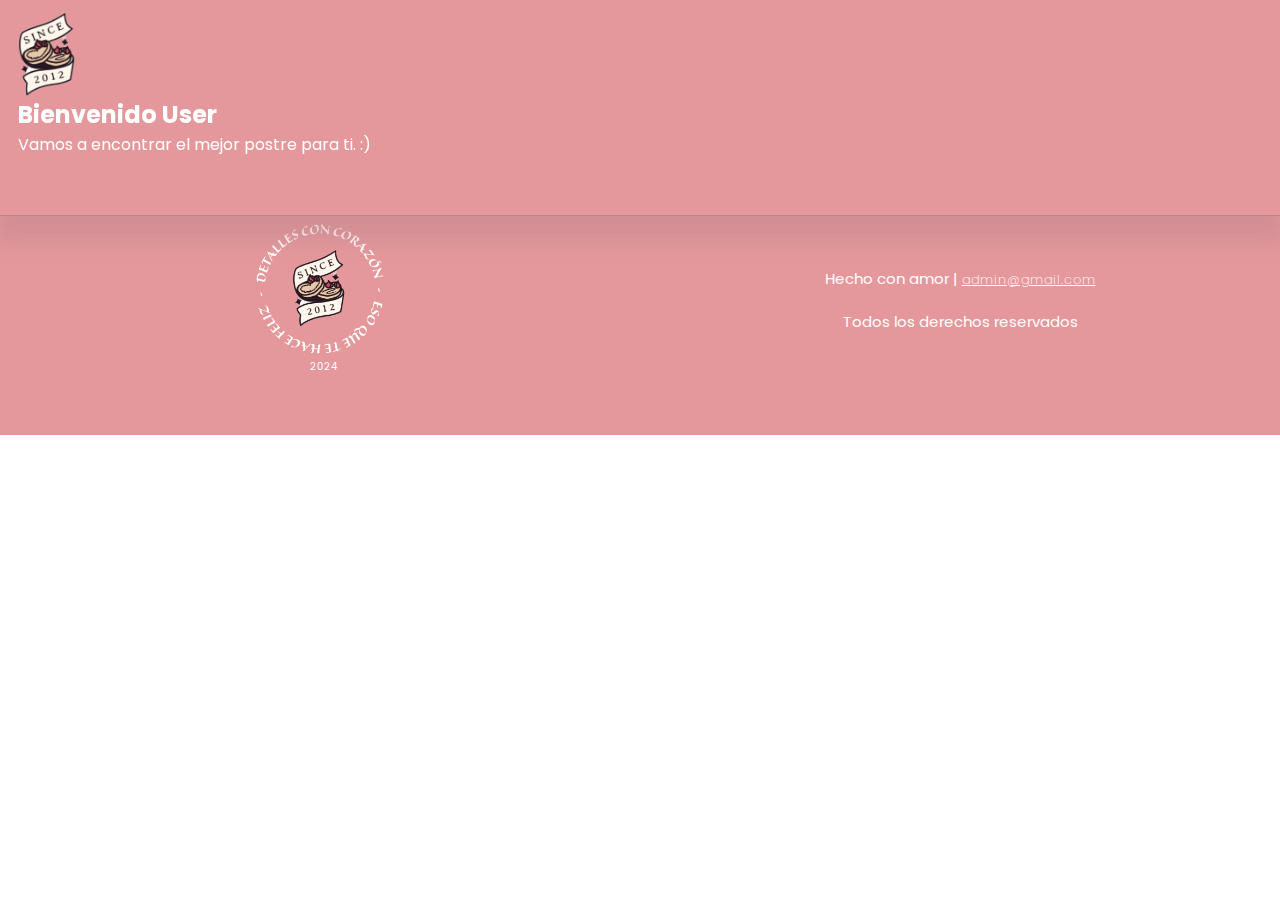
<file: home/index.html>
<!DOCTYPE html>
<html lang="en">
<head>
	<meta charset="UTF-8">
	<meta name="viewport" content="width=device-width, initial-scale=1.0">
	<link rel="shortcut icon" href="../assets/icons/home-white.png" type="image/x-icon">
	<link rel="preconnect" href="https://fonts.googleapis.com">
	<link rel="preconnect" href="https://fonts.gstatic.com" crossorigin>
	<link href="https://fonts.googleapis.com/css2?family=Kaushan+Script&family=Poppins:ital,wght@0,100;0,200;0,300;0,400;0,500;0,600;0,700;0,800;0,900;1,100;1,200;1,300;1,400;1,500;1,600;1,700;1,800;1,900&family=Quicksand:wght@300..700&display=swap" rel="stylesheet">
	<link rel="stylesheet" href="https://cdnjs.cloudflare.com/ajax/libs/font-awesome/6.5.2/css/all.min.css" integrity="sha512-SnH5WK+bZxgPHs44uWIX+LLJAJ9/2PkPKZ5QiAj6Ta86w+fsb2TkcmfRyVX3pBnMFcV7oQPJkl9QevSCWr3W6A==" crossorigin="anonymous" referrerpolicy="no-referrer" />
	<link rel="stylesheet" href="../globales.css">
	<link rel="stylesheet" href="./style.css">
	<title>Home | Detalles con Corazón</title>
	<title>Document</title>
</head>
<body>
	<label for="" id="top"></label>
	<header class="mobile-header tablet-header desktop-header">
		<nav>
			<section class="navbar-left">
				<div class="icons-container">
					<i class="fa-solid fa-user"></i>
					<!-- <i class="fa-solid fa-bag-shopping"></i> -->
					<label for="btn-menu">
						<i class="fa-solid fa-bars"></i>
					</label>
				</div>
				<figure class="brand">
					<a href="/home" class="redirect-home">
						<img src="../assets/logo2.png" alt="Logo" class="logoImage">
						<!-- <p class="logoName">Detalles con Corazón</p> -->
					</a>
				</figure>
				<ul class="listNavigation">
					<li class="listLinks"><a href="#" class="linkItem">item 1</a></li>
					<li class="listLinks"><a href="#" class="linkItem">item 2</a></li>
					<li class="listLinks"><a href="#" class="linkItem">item 3</a></li>
					<li class="listLinks"><a href="#" class="linkItem">item 4</a></li>
					<li class="listLinks"><a href="#" class="linkItem">item 5</a></li>
				</ul>
			</section>
			<section class="navbar-right">
				<ul class="listProfileInfo">
					<li class="profileEmail">
						<p class="email">jackiedoes@gmail.com</p>
						<i class="fa-solid fa-angle-down"></i>
					</li>
					<li class="profileShopping">
						<img src="/assets/white/bolsa-de-compra.png" alt="Carrito de compras">
						<span>0</span>
					</li>
				</ul>
			</section>
			<section class="welcomeUser">
				<h2 class="greeting">Bienvenido User</h2>
				<p class="welcomeMessage">Vamos a encontrar el mejor postre para ti. :)</p>
			</section>
		</nav>
	</header>

	<input type="checkbox" id="btn-menu">
  <aside class="mobile-menu">
		<nav class="menu__content">
			<label for="btn-menu"><i class="fa-solid fa-circle-xmark"></i></label>
			<section class="topSection">
				<ul class="listNavigation">
					<li><h3>PAGINAS</h3></li>
					<li><a href="./admin/">ADMIN</a></li>
					<li><a href="./login/">Iniciar sesion</a></li>
					<li><a href="./signup/">Crear cuenta</a></li>
					<li><a href="./catalogo/">Catalogo</a></li>
					<li><a href="./product/">Producto</a></li>
					<li><a href="./email/sent.html">Recuperar contraseña</a></li>
				</ul>
			</section>
			<section class="bottomSection">
				<ul class="userAccount">
					<li><a href="/" class="email">jackiedoes@gmail.com</a></li>
					<li><a href="/" class="signOut">Cerrar sesion</a></li>
				</ul>
			</section>
		</nav>
  </aside>




	<footer class="footer-container">
		<a href="#top" class="linkToTop">
			<i class="fa-solid fa-caret-up"></i>
			<br>Regresar al Inicio
		</a>
		<p class="creatorName">Ramsés Alejandro López Anceno</p>
		<section class="payment-methods">
			<i class="fa-brands fa-cc-visa"></i>
			<i class="fa-brands fa-cc-paypal"></i>
			<i class="fa-solid fa-gift"></i>
			<i class="fa-brands fa-cc-amex"></i>
			<i class="fa-brands fa-cc-mastercard"></i>
		</section>
		<section class="socialMedia">
			<i class="fa-brands fa-facebook"></i>
			<i class="fa-brands fa-telegram"></i>
			<i class="fa-brands fa-spotify"></i>
			<i class="fa-brands fa-github"></i>
		</section>
		<section class="bottom-info">
			<figure class="logoRound">
				<img src="../assets/logoWhite.png" alt="Logo Emblema">
				<div class="copyrightYear">
					<i class="fa-regular fa-copyright"></i>
					<p>2024</p>
				</div>
			</figure>
			<div class="specialThanks">
				<p class="admin">Hecho con amor | <a href="mailto:a22310355@ceti.mx">admin@gmail.com</a></p>
				<p class="copyrightDetail">Todos los derechos reservados</p>
			</div>
		</section>
	</footer>
</body>
</html>
</file>
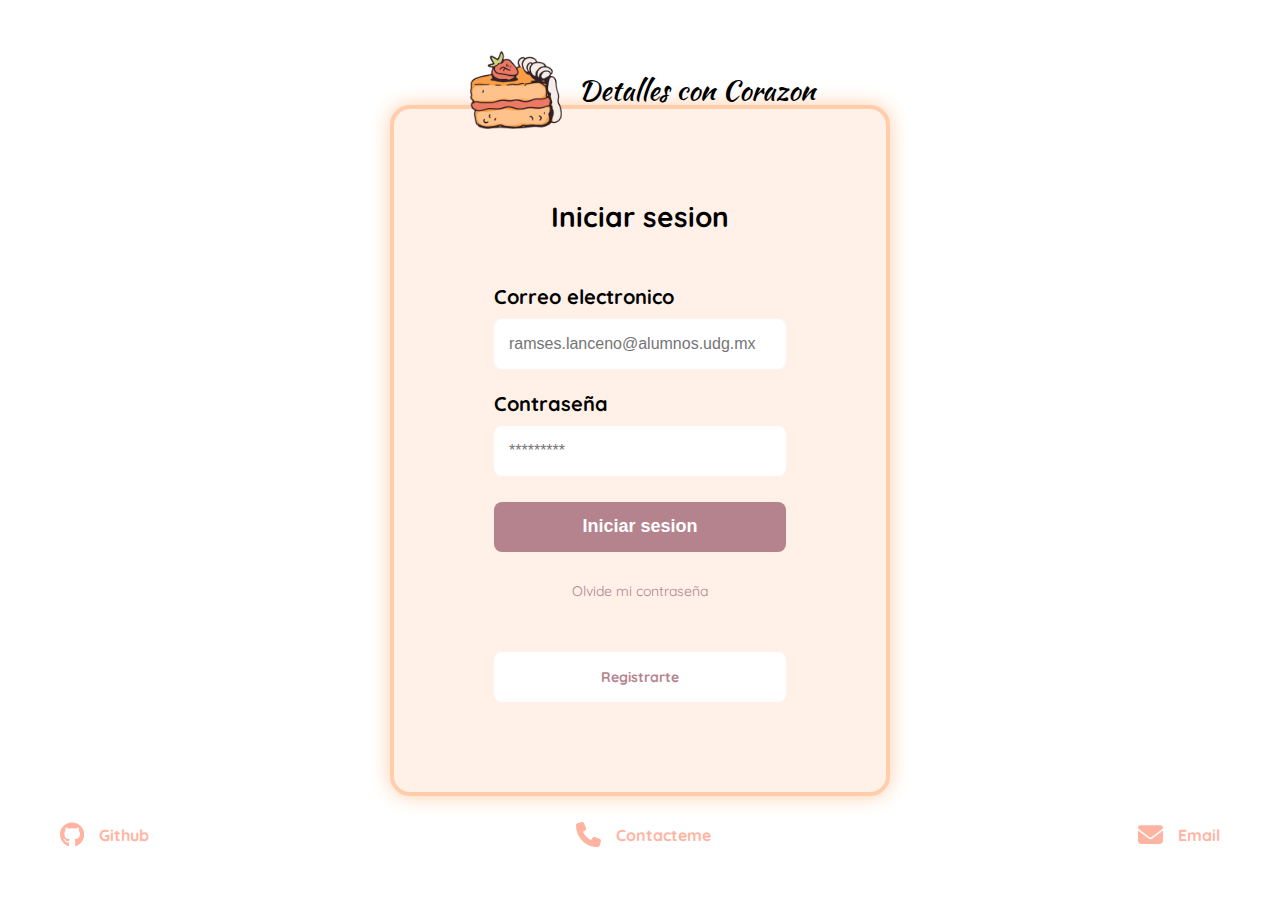
<file: login/index.html>
<!DOCTYPE html>
<html lang="es">
<head>
  <meta charset="UTF-8">
  <meta http-equiv="X-UA-Compatible" content="IE=edge">
  <meta name="viewport" content="width=device-width, initial-scale=1.0">
	<link rel="preconnect" href="https://fonts.googleapis.com">
	<link rel="preconnect" href="https://fonts.gstatic.com" crossorigin>
	<link href="https://fonts.googleapis.com/css2?family=Kaushan+Script&family=Poppins:ital,wght@0,100;0,200;0,300;0,400;0,500;0,600;0,700;0,800;0,900;1,100;1,200;1,300;1,400;1,500;1,600;1,700;1,800;1,900&display=swap" rel="stylesheet">
	<link href="https://fonts.googleapis.com/css2?family=Poppins:ital,wght@0,100;0,200;0,300;0,400;0,500;0,600;0,700;0,800;0,900;1,100;1,200;1,300;1,400;1,500;1,600;1,700;1,800;1,900&display=swap" rel="stylesheet">
  <link href="https://fonts.googleapis.com/css2?family=Quicksand:wght@300;500;700&display=swap" rel="stylesheet">
	<link rel="stylesheet" href="./style.css">
	<link rel="stylesheet" href="./styleL.css" media="(min-width: 768px)">
  <title>Inicia sesion | Detalles con Corazon</title>
</head>
<body>
	<section class="form-container">
		<div class="logo-container">
			<img src="../assets/logo.png" alt="logo" class="logo">
			<p class="logoName">Detalles con Corazon</p>
		</div>
		<form action="/" method="post" class="form">
			<h1 class="title">Iniciar sesion</h1>
			<label for="email" class="label">Correo electronico</label>
			<input type="email" id="email" name="email" placeholder="ramses.lanceno@alumnos.udg.mx" class="input input-email" autocomplete="email">

			<label for="password" class="label">Contraseña</label>
			<input type="password" id="password" name="password" placeholder="*********" class="input input-password">

			<input type="submit" value="Iniciar sesion" class="primary-button login-button">
			<a href="../email/sent.html">Olvide mi contraseña</a>
			<a href="../signup/" class="secondary-button signup-button">Registrarte</a>
		</form>
	</section>
	<footer class="footer-container">
		<nav class="contactInfo">
			<ul class="infoList">
				<li>
					<a href="https://github.com/ramsceoskull" class="profileLink">
						<svg xmlns="http://www.w3.org/2000/svg" viewBox="0 0 496 512"><!--!Font Awesome Free 6.5.1 by @fontawesome - https://fontawesome.com License - https://fontawesome.com/license/free Copyright 2024 Fonticons, Inc.--><path d="M165.9 397.4c0 2-2.3 3.6-5.2 3.6-3.3 .3-5.6-1.3-5.6-3.6 0-2 2.3-3.6 5.2-3.6 3-.3 5.6 1.3 5.6 3.6zm-31.1-4.5c-.7 2 1.3 4.3 4.3 4.9 2.6 1 5.6 0 6.2-2s-1.3-4.3-4.3-5.2c-2.6-.7-5.5 .3-6.2 2.3zm44.2-1.7c-2.9 .7-4.9 2.6-4.6 4.9 .3 2 2.9 3.3 5.9 2.6 2.9-.7 4.9-2.6 4.6-4.6-.3-1.9-3-3.2-5.9-2.9zM244.8 8C106.1 8 0 113.3 0 252c0 110.9 69.8 205.8 169.5 239.2 12.8 2.3 17.3-5.6 17.3-12.1 0-6.2-.3-40.4-.3-61.4 0 0-70 15-84.7-29.8 0 0-11.4-29.1-27.8-36.6 0 0-22.9-15.7 1.6-15.4 0 0 24.9 2 38.6 25.8 21.9 38.6 58.6 27.5 72.9 20.9 2.3-16 8.8-27.1 16-33.7-55.9-6.2-112.3-14.3-112.3-110.5 0-27.5 7.6-41.3 23.6-58.9-2.6-6.5-11.1-33.3 2.6-67.9 20.9-6.5 69 27 69 27 20-5.6 41.5-8.5 62.8-8.5s42.8 2.9 62.8 8.5c0 0 48.1-33.6 69-27 13.7 34.7 5.2 61.4 2.6 67.9 16 17.7 25.8 31.5 25.8 58.9 0 96.5-58.9 104.2-114.8 110.5 9.2 7.9 17 22.9 17 46.4 0 33.7-.3 75.4-.3 83.6 0 6.5 4.6 14.4 17.3 12.1C428.2 457.8 496 362.9 496 252 496 113.3 383.5 8 244.8 8zM97.2 352.9c-1.3 1-1 3.3 .7 5.2 1.6 1.6 3.9 2.3 5.2 1 1.3-1 1-3.3-.7-5.2-1.6-1.6-3.9-2.3-5.2-1zm-10.8-8.1c-.7 1.3 .3 2.9 2.3 3.9 1.6 1 3.6 .7 4.3-.7 .7-1.3-.3-2.9-2.3-3.9-2-.6-3.6-.3-4.3 .7zm32.4 35.6c-1.6 1.3-1 4.3 1.3 6.2 2.3 2.3 5.2 2.6 6.5 1 1.3-1.3 .7-4.3-1.3-6.2-2.2-2.3-5.2-2.6-6.5-1zm-11.4-14.7c-1.6 1-1.6 3.6 0 5.9 1.6 2.3 4.3 3.3 5.6 2.3 1.6-1.3 1.6-3.9 0-6.2-1.4-2.3-4-3.3-5.6-2z"/></svg>
						Github
					</a>
				</li>
				<li>
					<a href="tel:+523333943613" class="profileLink">
						<svg xmlns="http://www.w3.org/2000/svg" viewBox="0 0 512 512"><!--!Font Awesome Free 6.5.1 by @fontawesome - https://fontawesome.com License - https://fontawesome.com/license/free Copyright 2024 Fonticons, Inc.--><path d="M164.9 24.6c-7.7-18.6-28-28.5-47.4-23.2l-88 24C12.1 30.2 0 46 0 64C0 311.4 200.6 512 448 512c18 0 33.8-12.1 38.6-29.5l24-88c5.3-19.4-4.6-39.7-23.2-47.4l-96-40c-16.3-6.8-35.2-2.1-46.3 11.6L304.7 368C234.3 334.7 177.3 277.7 144 207.3L193.3 167c13.7-11.2 18.4-30 11.6-46.3l-40-96z"/></svg>
						Contacteme
					</a>
				</li>
				<li>
					<a href="mailto:ramsesrame21@gmail.com" class="profileLink">
						<svg xmlns="http://www.w3.org/2000/svg" viewBox="0 0 512 512"><!--!Font Awesome Free 6.5.1 by @fontawesome - https://fontawesome.com License - https://fontawesome.com/license/free Copyright 2024 Fonticons, Inc.--><path d="M48 64C21.5 64 0 85.5 0 112c0 15.1 7.1 29.3 19.2 38.4L236.8 313.6c11.4 8.5 27 8.5 38.4 0L492.8 150.4c12.1-9.1 19.2-23.3 19.2-38.4c0-26.5-21.5-48-48-48H48zM0 176V384c0 35.3 28.7 64 64 64H448c35.3 0 64-28.7 64-64V176L294.4 339.2c-22.8 17.1-54 17.1-76.8 0L0 176z"/></svg>
						Email
					</a>
				</li>
			</ul>
		</nav>
	</footer>
</body>
</html>
</file>
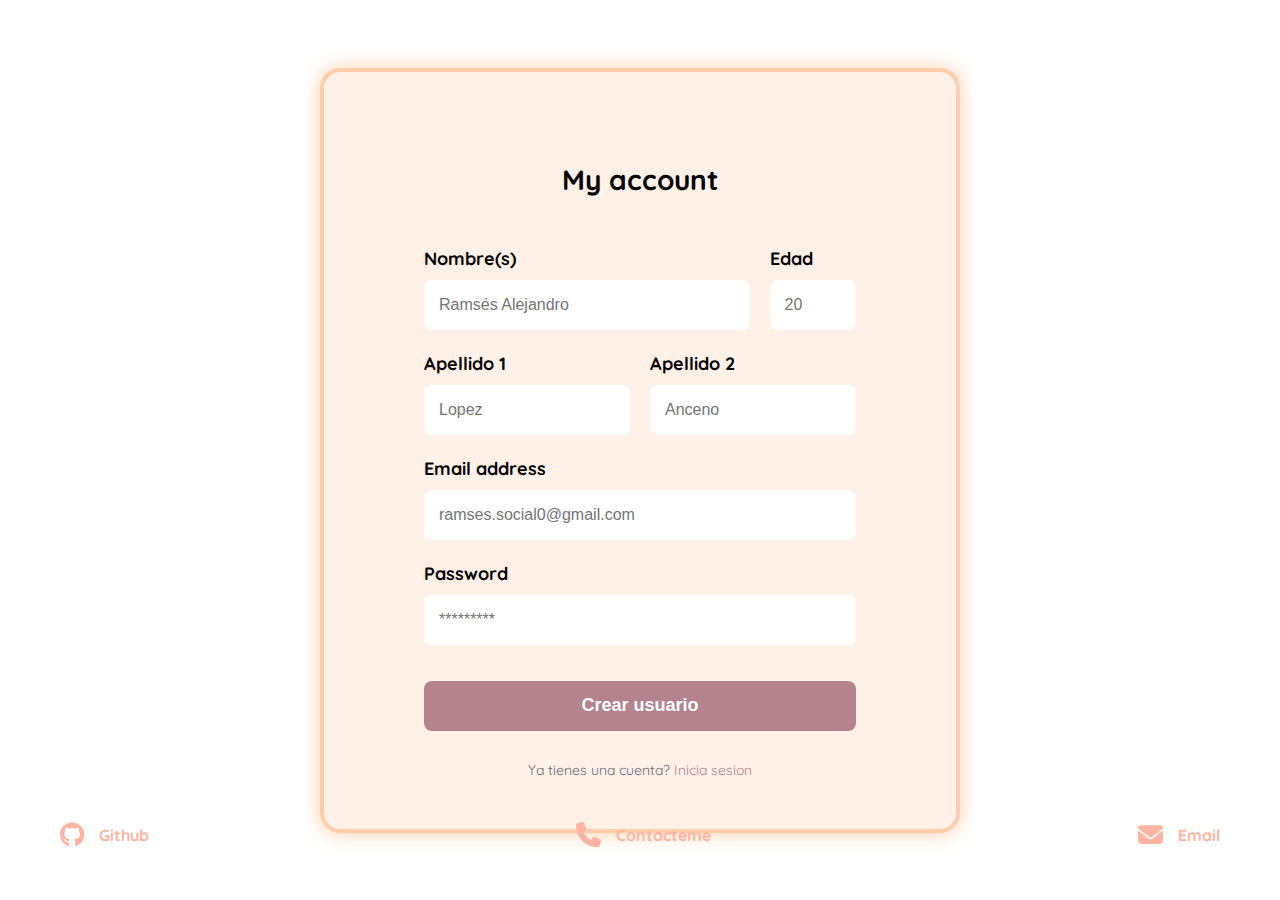
<file: signup/index.html>
<!DOCTYPE html>
<html lang="es">
<head>
  <meta charset="UTF-8">
  <meta http-equiv="X-UA-Compatible" content="IE=edge">
  <meta name="viewport" content="width=device-width, initial-scale=1.0">
	<link rel="preconnect" href="https://fonts.googleapis.com">
	<link rel="preconnect" href="https://fonts.gstatic.com" crossorigin>
	<link href="https://fonts.googleapis.com/css2?family=Kaushan+Script&family=Poppins:ital,wght@0,100;0,200;0,300;0,400;0,500;0,600;0,700;0,800;0,900;1,100;1,200;1,300;1,400;1,500;1,600;1,700;1,800;1,900&display=swap" rel="stylesheet">
	<link href="https://fonts.googleapis.com/css2?family=Poppins:ital,wght@0,100;0,200;0,300;0,400;0,500;0,600;0,700;0,800;0,900;1,100;1,200;1,300;1,400;1,500;1,600;1,700;1,800;1,900&display=swap" rel="stylesheet">
  <link href="https://fonts.googleapis.com/css2?family=Quicksand:wght@300;500;700&display=swap" rel="stylesheet">
	<link rel="shortcut icon" href="../assets/icons/registrarse.png" type="image/x-icon">
	<link rel="stylesheet" href="./style.css">
	<link rel="stylesheet" href="./styleL.css" media="(min-width: 1024px)">
  <title>Registrate | Detalles con Corazon</title>
</head>
<body>
	<section class="form-container">
		<div class="logo-container">
			<img src="../assets/logo.png" alt="logo" class="logo">
			<p class="logoName">Detalles con Corazon</p>
		</div>
		<form action="../admin/php/insertUser.php" method="post" class="form">
			<h1 class="title">My account</h1>
			<section class="split80">
				<div>
					<label for="name" class="label">Nombre(s)</label>
					<input type="text" id="name" name="nombre" placeholder="Ramsés Alejandro" class="input input-name" required>
				</div>

				<div>
					<label for="age" class="label">Edad</label>
					<input type="number" id="age" name="age" placeholder="20" class="input input-age" required>
				</div>
			</section>

			<section class="split-half">
				<div>
					<label for="apellidoP" class="label">Apellido 1</label>
					<input type="text" id="apellidoP" name="apellidoP" placeholder="Lopez" class="input input-lastname" required>
				</div>

				<div>
					<label for="apellidoM" class="label">Apellido 2</label>
					<input type="text" id="apellidoM" name="apellidoM" placeholder="Anceno" class="input input-lastname" required>
				</div>
			</section>

			<label for="email" class="label">Email address</label>
			<input type="email" id="email" name="email" placeholder="ramses.social0@gmail.com" class="input input-email" required>

			<label for="password" class="label">Password</label>
			<input type="password" id="password" name="password" placeholder="*********" class="input input-password" required>

			<input type="submit" value="Crear usuario" class="primary-button signup-button">
			<p class="member">
				<span>Ya tienes una cuenta?</span>
				<a href="../login/">Inicia sesion</a>
			</p>
		</form>
	</section>
	<footer class="footer-container">
		<nav class="contactInfo">
			<ul class="infoList">
				<li>
					<a href="https://github.com/ramsceoskull" class="profileLink">
						<svg xmlns="http://www.w3.org/2000/svg" viewBox="0 0 496 512"><!--!Font Awesome Free 6.5.1 by @fontawesome - https://fontawesome.com License - https://fontawesome.com/license/free Copyright 2024 Fonticons, Inc.--><path d="M165.9 397.4c0 2-2.3 3.6-5.2 3.6-3.3 .3-5.6-1.3-5.6-3.6 0-2 2.3-3.6 5.2-3.6 3-.3 5.6 1.3 5.6 3.6zm-31.1-4.5c-.7 2 1.3 4.3 4.3 4.9 2.6 1 5.6 0 6.2-2s-1.3-4.3-4.3-5.2c-2.6-.7-5.5 .3-6.2 2.3zm44.2-1.7c-2.9 .7-4.9 2.6-4.6 4.9 .3 2 2.9 3.3 5.9 2.6 2.9-.7 4.9-2.6 4.6-4.6-.3-1.9-3-3.2-5.9-2.9zM244.8 8C106.1 8 0 113.3 0 252c0 110.9 69.8 205.8 169.5 239.2 12.8 2.3 17.3-5.6 17.3-12.1 0-6.2-.3-40.4-.3-61.4 0 0-70 15-84.7-29.8 0 0-11.4-29.1-27.8-36.6 0 0-22.9-15.7 1.6-15.4 0 0 24.9 2 38.6 25.8 21.9 38.6 58.6 27.5 72.9 20.9 2.3-16 8.8-27.1 16-33.7-55.9-6.2-112.3-14.3-112.3-110.5 0-27.5 7.6-41.3 23.6-58.9-2.6-6.5-11.1-33.3 2.6-67.9 20.9-6.5 69 27 69 27 20-5.6 41.5-8.5 62.8-8.5s42.8 2.9 62.8 8.5c0 0 48.1-33.6 69-27 13.7 34.7 5.2 61.4 2.6 67.9 16 17.7 25.8 31.5 25.8 58.9 0 96.5-58.9 104.2-114.8 110.5 9.2 7.9 17 22.9 17 46.4 0 33.7-.3 75.4-.3 83.6 0 6.5 4.6 14.4 17.3 12.1C428.2 457.8 496 362.9 496 252 496 113.3 383.5 8 244.8 8zM97.2 352.9c-1.3 1-1 3.3 .7 5.2 1.6 1.6 3.9 2.3 5.2 1 1.3-1 1-3.3-.7-5.2-1.6-1.6-3.9-2.3-5.2-1zm-10.8-8.1c-.7 1.3 .3 2.9 2.3 3.9 1.6 1 3.6 .7 4.3-.7 .7-1.3-.3-2.9-2.3-3.9-2-.6-3.6-.3-4.3 .7zm32.4 35.6c-1.6 1.3-1 4.3 1.3 6.2 2.3 2.3 5.2 2.6 6.5 1 1.3-1.3 .7-4.3-1.3-6.2-2.2-2.3-5.2-2.6-6.5-1zm-11.4-14.7c-1.6 1-1.6 3.6 0 5.9 1.6 2.3 4.3 3.3 5.6 2.3 1.6-1.3 1.6-3.9 0-6.2-1.4-2.3-4-3.3-5.6-2z"/></svg>
						Github
					</a>
				</li>
				<li>
					<a href="tel:+523333943613" class="profileLink">
						<svg xmlns="http://www.w3.org/2000/svg" viewBox="0 0 512 512"><!--!Font Awesome Free 6.5.1 by @fontawesome - https://fontawesome.com License - https://fontawesome.com/license/free Copyright 2024 Fonticons, Inc.--><path d="M164.9 24.6c-7.7-18.6-28-28.5-47.4-23.2l-88 24C12.1 30.2 0 46 0 64C0 311.4 200.6 512 448 512c18 0 33.8-12.1 38.6-29.5l24-88c5.3-19.4-4.6-39.7-23.2-47.4l-96-40c-16.3-6.8-35.2-2.1-46.3 11.6L304.7 368C234.3 334.7 177.3 277.7 144 207.3L193.3 167c13.7-11.2 18.4-30 11.6-46.3l-40-96z"/></svg>
						Contacteme
					</a>
				</li>
				<li>
					<a href="mailto:ramsesrame21@gmail.com" class="profileLink">
						<svg xmlns="http://www.w3.org/2000/svg" viewBox="0 0 512 512"><!--!Font Awesome Free 6.5.1 by @fontawesome - https://fontawesome.com License - https://fontawesome.com/license/free Copyright 2024 Fonticons, Inc.--><path d="M48 64C21.5 64 0 85.5 0 112c0 15.1 7.1 29.3 19.2 38.4L236.8 313.6c11.4 8.5 27 8.5 38.4 0L492.8 150.4c12.1-9.1 19.2-23.3 19.2-38.4c0-26.5-21.5-48-48-48H48zM0 176V384c0 35.3 28.7 64 64 64H448c35.3 0 64-28.7 64-64V176L294.4 339.2c-22.8 17.1-54 17.1-76.8 0L0 176z"/></svg>
						Email
					</a>
				</li>
			</ul>
		</nav>
	</footer>
</body>
</html>
</file>
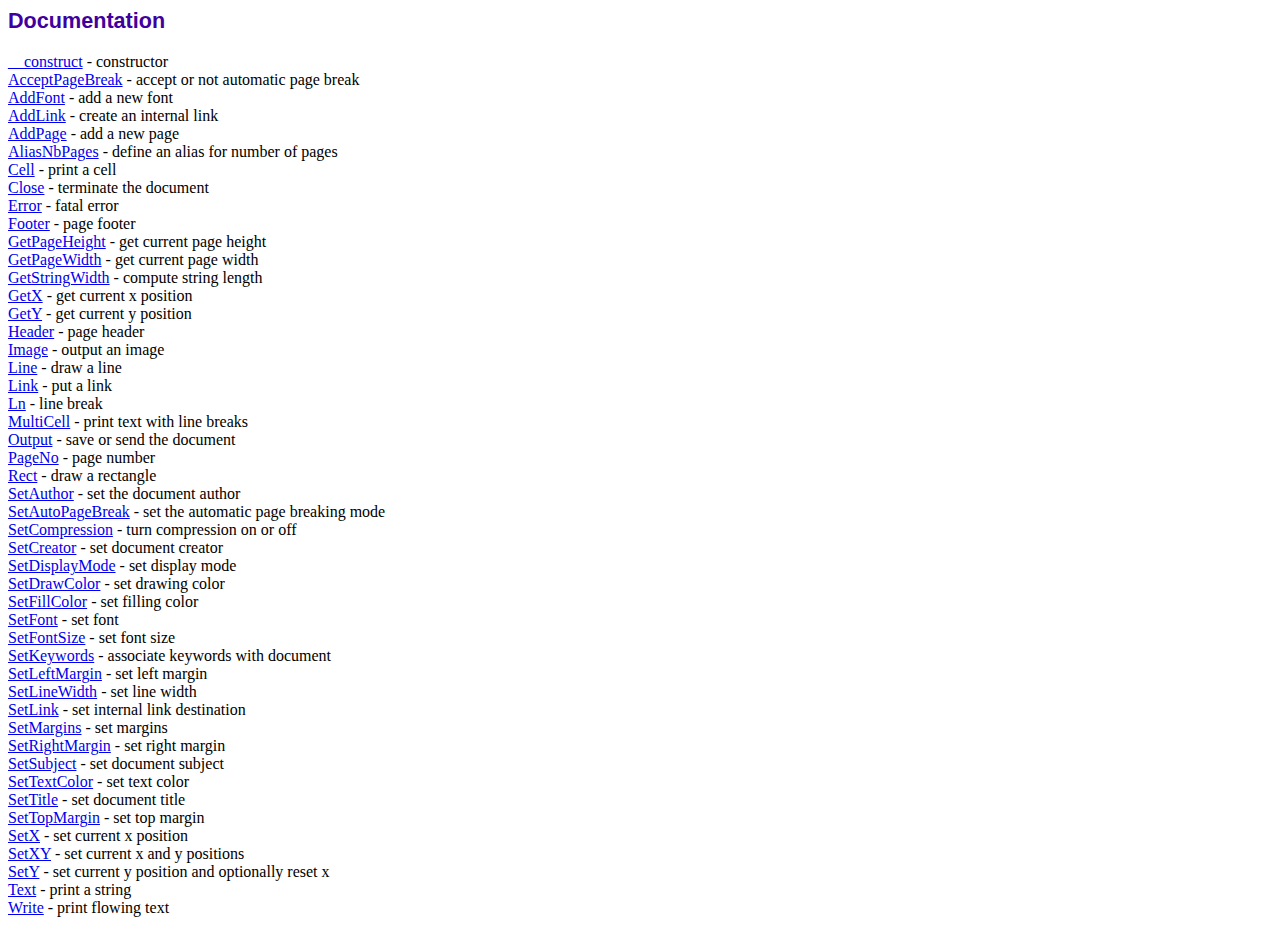
<file: admin/lib/fpdf/doc/index.htm>
<!DOCTYPE html PUBLIC "-//W3C//DTD HTML 4.01 Transitional//EN">
<html>
<head>
<meta http-equiv="Content-Type" content="text/html; charset=UTF-8">
<title>Documentation</title>
<link type="text/css" rel="stylesheet" href="../fpdf.css">
</head>
<body>
<h1>Documentation</h1>
<a href="__construct.htm">__construct</a> - constructor<br>
<a href="acceptpagebreak.htm">AcceptPageBreak</a> - accept or not automatic page break<br>
<a href="addfont.htm">AddFont</a> - add a new font<br>
<a href="addlink.htm">AddLink</a> - create an internal link<br>
<a href="addpage.htm">AddPage</a> - add a new page<br>
<a href="aliasnbpages.htm">AliasNbPages</a> - define an alias for number of pages<br>
<a href="cell.htm">Cell</a> - print a cell<br>
<a href="close.htm">Close</a> - terminate the document<br>
<a href="error.htm">Error</a> - fatal error<br>
<a href="footer.htm">Footer</a> - page footer<br>
<a href="getpageheight.htm">GetPageHeight</a> - get current page height<br>
<a href="getpagewidth.htm">GetPageWidth</a> - get current page width<br>
<a href="getstringwidth.htm">GetStringWidth</a> - compute string length<br>
<a href="getx.htm">GetX</a> - get current x position<br>
<a href="gety.htm">GetY</a> - get current y position<br>
<a href="header.htm">Header</a> - page header<br>
<a href="image.htm">Image</a> - output an image<br>
<a href="line.htm">Line</a> - draw a line<br>
<a href="link.htm">Link</a> - put a link<br>
<a href="ln.htm">Ln</a> - line break<br>
<a href="multicell.htm">MultiCell</a> - print text with line breaks<br>
<a href="output.htm">Output</a> - save or send the document<br>
<a href="pageno.htm">PageNo</a> - page number<br>
<a href="rect.htm">Rect</a> - draw a rectangle<br>
<a href="setauthor.htm">SetAuthor</a> - set the document author<br>
<a href="setautopagebreak.htm">SetAutoPageBreak</a> - set the automatic page breaking mode<br>
<a href="setcompression.htm">SetCompression</a> - turn compression on or off<br>
<a href="setcreator.htm">SetCreator</a> - set document creator<br>
<a href="setdisplaymode.htm">SetDisplayMode</a> - set display mode<br>
<a href="setdrawcolor.htm">SetDrawColor</a> - set drawing color<br>
<a href="setfillcolor.htm">SetFillColor</a> - set filling color<br>
<a href="setfont.htm">SetFont</a> - set font<br>
<a href="setfontsize.htm">SetFontSize</a> - set font size<br>
<a href="setkeywords.htm">SetKeywords</a> - associate keywords with document<br>
<a href="setleftmargin.htm">SetLeftMargin</a> - set left margin<br>
<a href="setlinewidth.htm">SetLineWidth</a> - set line width<br>
<a href="setlink.htm">SetLink</a> - set internal link destination<br>
<a href="setmargins.htm">SetMargins</a> - set margins<br>
<a href="setrightmargin.htm">SetRightMargin</a> - set right margin<br>
<a href="setsubject.htm">SetSubject</a> - set document subject<br>
<a href="settextcolor.htm">SetTextColor</a> - set text color<br>
<a href="settitle.htm">SetTitle</a> - set document title<br>
<a href="settopmargin.htm">SetTopMargin</a> - set top margin<br>
<a href="setx.htm">SetX</a> - set current x position<br>
<a href="setxy.htm">SetXY</a> - set current x and y positions<br>
<a href="sety.htm">SetY</a> - set current y position and optionally reset x<br>
<a href="text.htm">Text</a> - print a string<br>
<a href="write.htm">Write</a> - print flowing text<br>
</body>
</html>
</file>
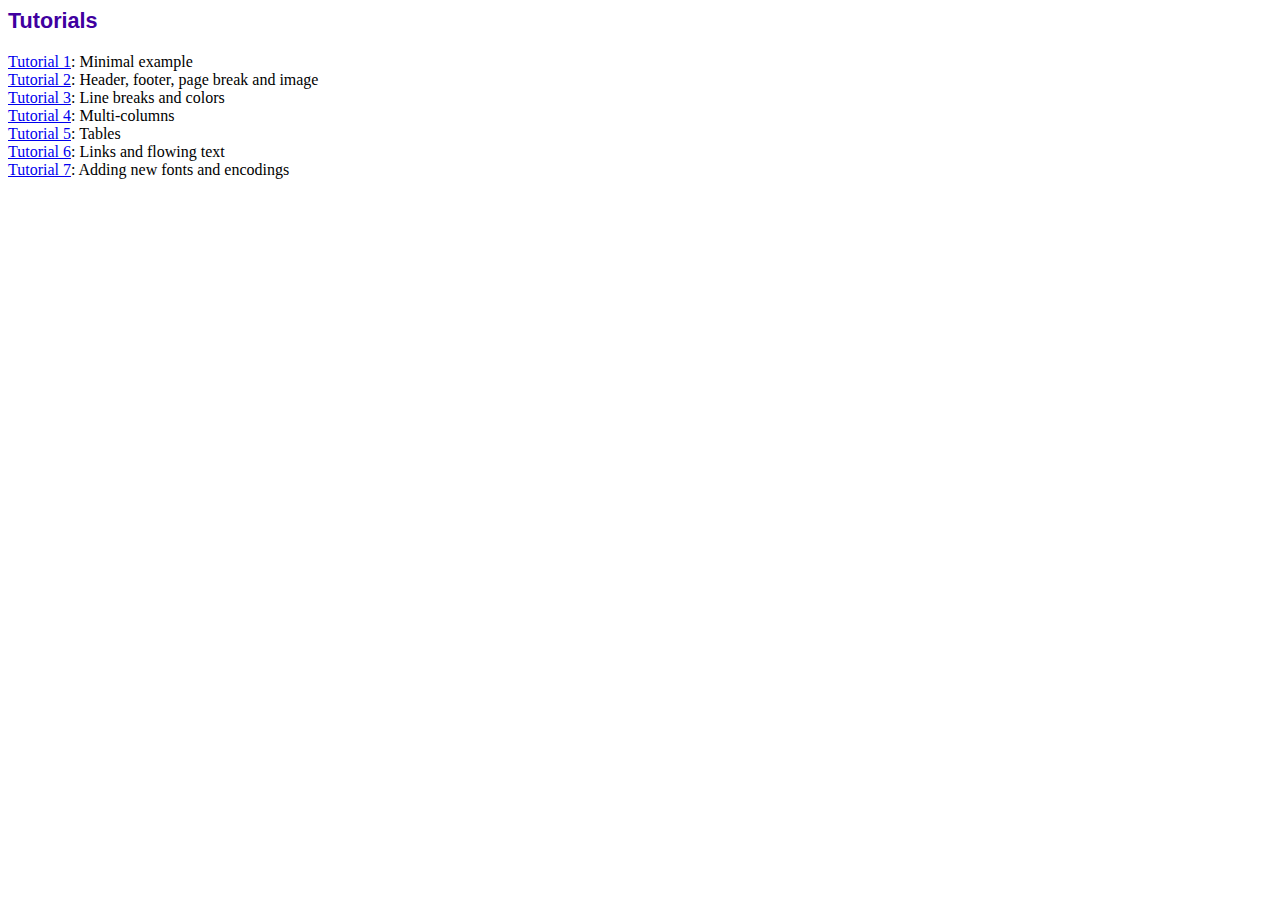
<file: admin/lib/fpdf/tutorial/index.htm>
<!DOCTYPE html PUBLIC "-//W3C//DTD HTML 4.01 Transitional//EN">
<html>
<head>
<meta http-equiv="Content-Type" content="text/html; charset=UTF-8">
<title>Tutorials</title>
<link type="text/css" rel="stylesheet" href="../fpdf.css">
</head>
<body>
<h1>Tutorials</h1>
<ul style="list-style-type:none; margin-left:0; padding-left:0">
<li><a href="tuto1.htm">Tutorial 1</a>: Minimal example</li>
<li><a href="tuto2.htm">Tutorial 2</a>: Header, footer, page break and image</li>
<li><a href="tuto3.htm">Tutorial 3</a>: Line breaks and colors</li>
<li><a href="tuto4.htm">Tutorial 4</a>: Multi-columns</li>
<li><a href="tuto5.htm">Tutorial 5</a>: Tables</li>
<li><a href="tuto6.htm">Tutorial 6</a>: Links and flowing text</li>
<li><a href="tuto7.htm">Tutorial 7</a>: Adding new fonts and encodings</li>
</ul>
</body>
</html>
</file>
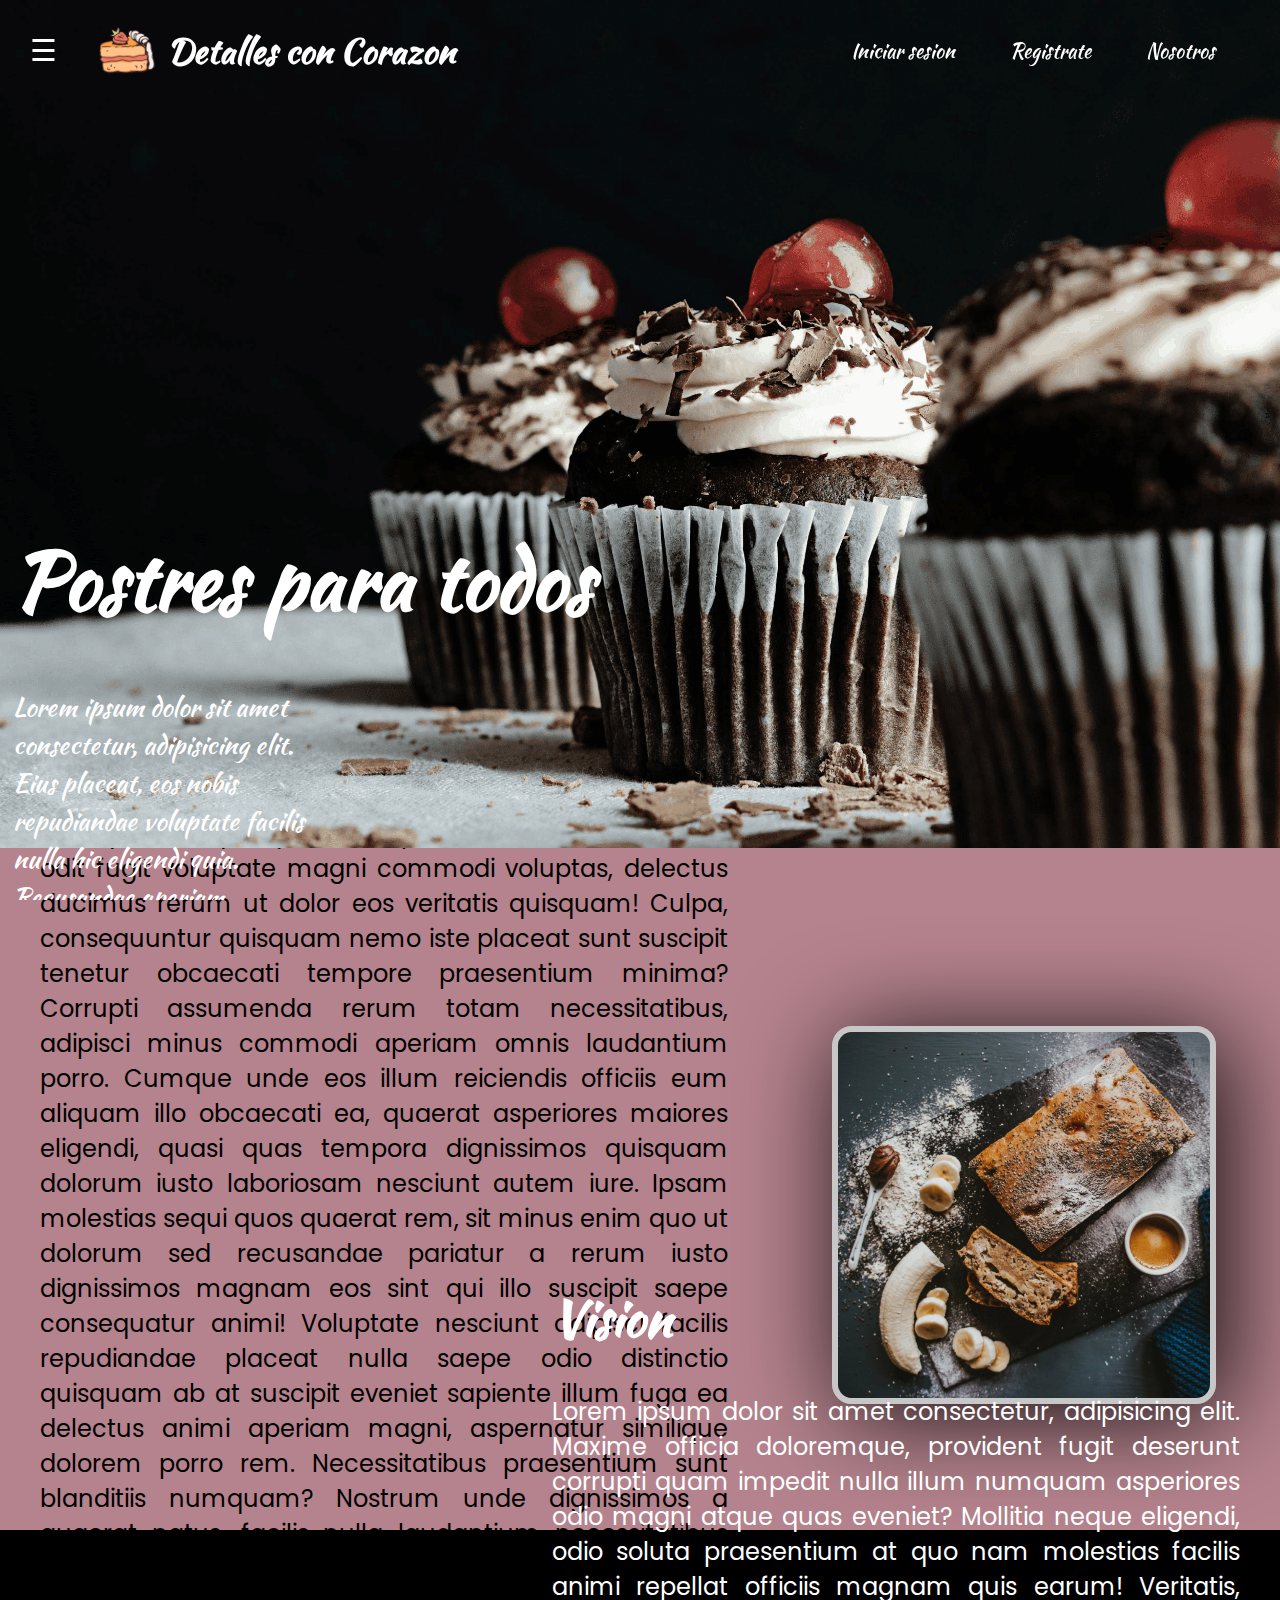
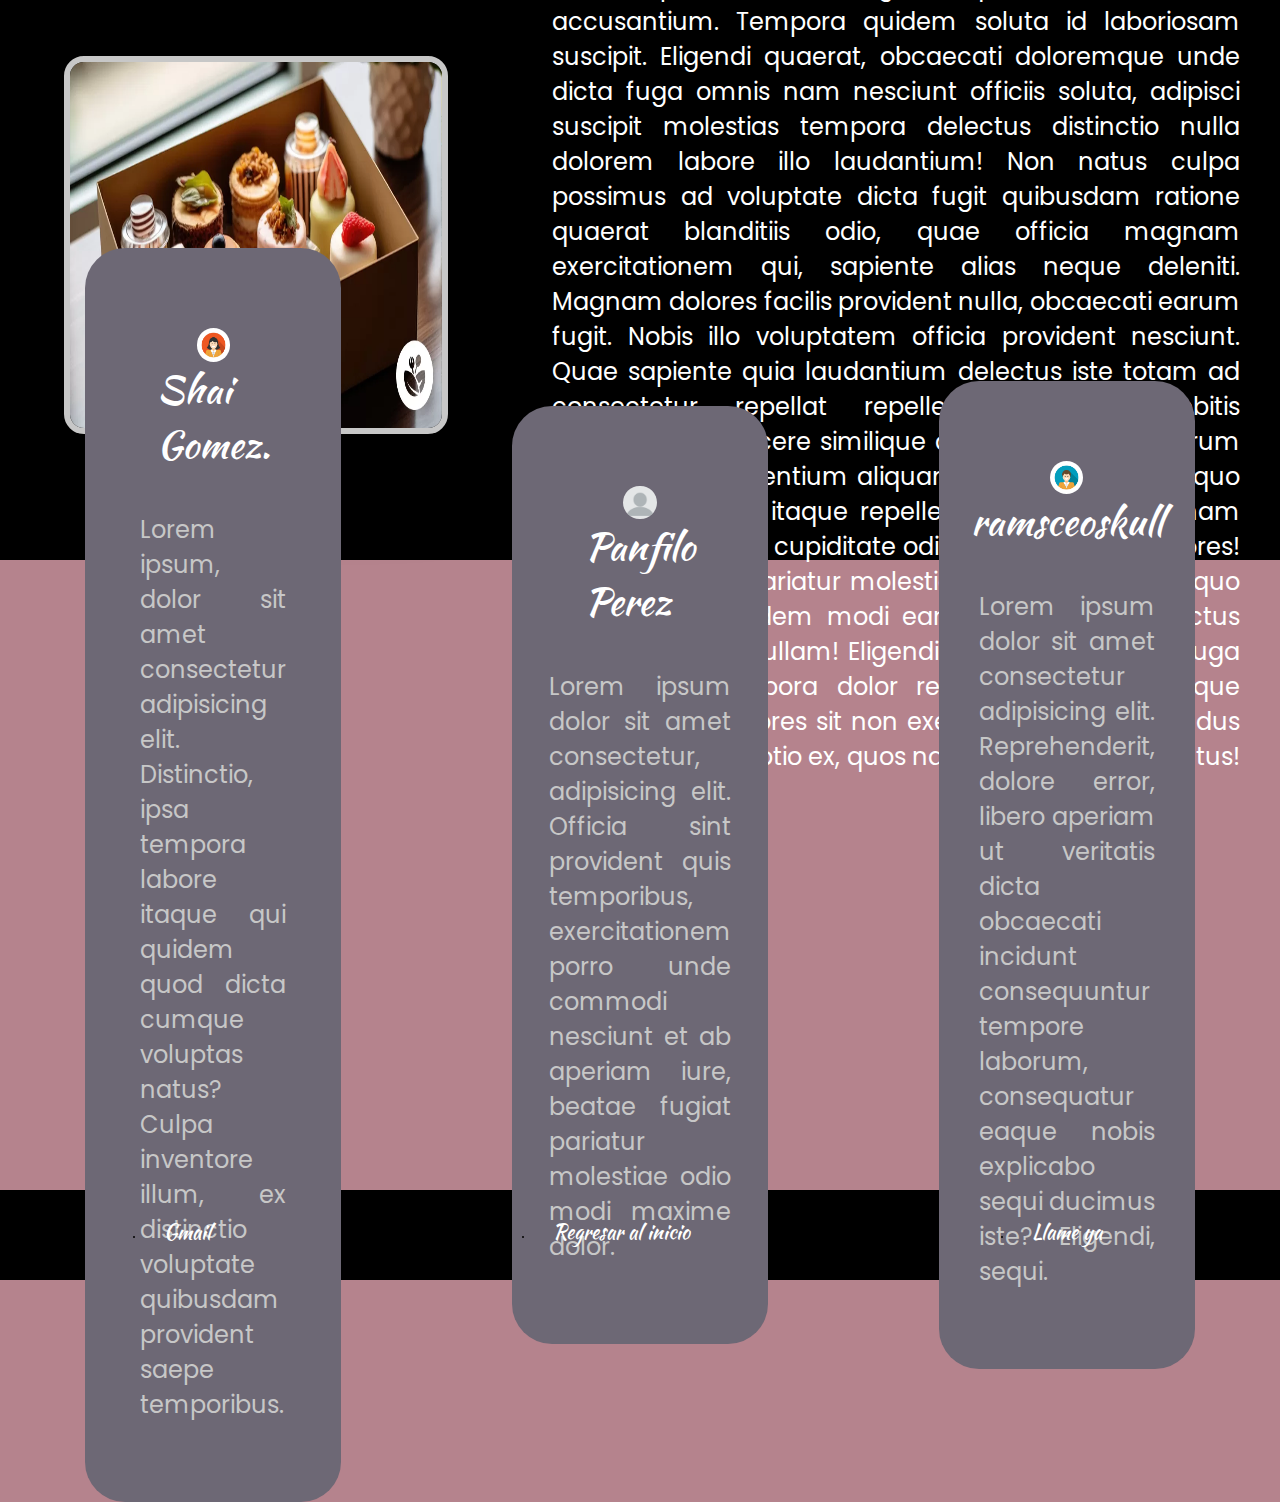
<file: test.html>
<!DOCTYPE html>
<html lang="es">
<head>
	<meta charset="UTF-8">
	<meta name="viewport" content="width=device-width, initial-scale=1.0">
	<link rel="preconnect" href="https://fonts.googleapis.com">
	<link rel="preconnect" href="https://fonts.gstatic.com" crossorigin>
	<link href="https://fonts.googleapis.com/css2?family=Kaushan+Script&family=Poppins:ital,wght@0,100;0,200;0,300;0,400;0,500;0,600;0,700;0,800;0,900;1,100;1,200;1,300;1,400;1,500;1,600;1,700;1,800;1,900&display=swap" rel="stylesheet">
	<link href="https://fonts.googleapis.com/css2?family=Poppins:ital,wght@0,100;0,200;0,300;0,400;0,500;0,600;0,700;0,800;0,900;1,100;1,200;1,300;1,400;1,500;1,600;1,700;1,800;1,900&display=swap" rel="stylesheet">
	<link rel="icon" href="./icons/home-white.png">
	<link rel="stylesheet" href="./test.css">
	<title>Home | Detalles con corazon</title>
</head>
<body>
	<header id="header">
		<section class="btn-menu">
			<label for="btn-menu">☰</label>
			<a href="./">
				<img src="./icons/logo.png" alt="Logo">
				<h1>Detalles con Corazon</h1>
			</a>
		</section>
		<nav class="container__nav">
			<ul class="nav--menu">
				<li><a href="#">Iniciar sesion</a></li>
				<li><a href="#">Registrate</a></li>
				<li><a href="#nosotros">Nosotros</a></li>
			</ul>
		</nav>
	</header>

  <input type="checkbox" id="btn-menu">
  <aside class="menu-lateral">
    <section class="menu__content">
      <label for="btn-menu">✖️</label>
      <nav>
        <ul>
          <li><a href="./">Inicio</a></li>
          <li><a href="./login/">Iniciar sesion</a></li>
          <li><a href="./signup/">Registrate</a></li>
        </ul>
      </nav>
    </section>
  </aside>

	<section id="baner">
		<img src="./images/reposteria.png" alt="">
		<div class="contenedor">
			<h2>Postres para todos</h2>
			<p>Lorem ipsum dolor sit amet consectetur, adipisicing elit. Eius placeat, eos nobis repudiandae voluptate facilis nulla hic eligendi quia. Recusandae aperiam praesentium tempore expedita alias ab nemo! Dolores delectus molestiae dolore, cum quisquam magni, autem nemo ex maiores ipsam sit est fuga explicabo consequuntur tempore. Alias cumque iusto dolores doloribus.</p>
		</div>
	</section>

	<section class="blanco contenedor">
		<section class="mision info">
			<h2 class="pt-2" >Mision</h2>
			<p class="pt-5" >Lorem ipsum dolor sit amet, consectetur adipisicing elit. Expedita impedit reprehenderit non deserunt, eius similique a itaque quaerat aspernatur minima, nesciunt odit fugit voluptate magni commodi voluptas, delectus ducimus rerum ut dolor eos veritatis quisquam! Culpa, consequuntur quisquam nemo iste placeat sunt suscipit tenetur obcaecati tempore praesentium minima? Corrupti assumenda rerum totam necessitatibus, adipisci minus commodi aperiam omnis laudantium porro. Cumque unde eos illum reiciendis officiis eum aliquam illo obcaecati ea, quaerat asperiores maiores eligendi, quasi quas tempora dignissimos quisquam dolorum iusto laboriosam nesciunt autem iure. Ipsam molestias sequi quos quaerat rem, sit minus enim quo ut dolorum sed recusandae pariatur a rerum iusto dignissimos magnam eos sint qui illo suscipit saepe consequatur animi! Voluptate nesciunt adipisci facilis repudiandae placeat nulla saepe odio distinctio quisquam ab at suscipit eveniet sapiente illum fuga ea delectus animi aperiam magni, aspernatur similique dolorem porro rem. Necessitatibus praesentium sunt blanditiis numquam? Nostrum unde dignissimos a quaerat natus, facilis nulla laudantium necessitatibus dolorem ipsa inventore, rem nam accusantium perspiciatis esse sapiente eum illo, sed veniam harum qui. Voluptatem dolores dolorum voluptatum dicta ipsum. Deserunt beatae quaerat id earum quae pariatur, assumenda qui eius sapiente! Saepe fuga placeat illo est autem deserunt perferendis esse numquam accusamus!</p>
		</section>
		<div class="frame-slider">
			<ul>
				<li><img src="images/ingredientes-de-reposteria-limpia_80927864_1200x1200.jpg" alt=""></li>
				<li><img src="images/ingredientes-para-cocinar.jpg" alt=""></li>
				<li><img src="images/Profesional-Asociado-en-Panaderia.jpg" alt=""></li>
			</ul>
		</div>
	</section>

	<section class="negro contenedor vision">
		<div class="frame-slider">
			<ul>
				<li><img src="images/cupcakes.png" alt=""></li>
				<li><img src="images/pasteleria-w-chef.jpg" alt=""></li>
				<li><img src="images/macaron.jpg" alt=""></li>
			</ul>
		</div>
		<section class="vision info">
			<h2 class="pt-2" >Vision</h2>
			<p class="pt-5" >Lorem ipsum dolor sit amet consectetur, adipisicing elit. Maxime officia doloremque, provident fugit deserunt corrupti quam impedit nulla illum numquam asperiores odio magni atque quas eveniet? Mollitia neque eligendi, odio soluta praesentium at quo nam molestias facilis animi repellat officiis magnam quis earum! Veritatis, accusantium. Tempora quidem soluta id laboriosam suscipit. Eligendi quaerat, obcaecati doloremque unde dicta fuga omnis nam nesciunt officiis soluta, adipisci suscipit molestias tempora delectus distinctio nulla dolorem labore illo laudantium! Non natus culpa possimus ad voluptate dicta fugit quibusdam ratione quaerat blanditiis odio, quae officia magnam exercitationem qui, sapiente alias neque deleniti. Magnam dolores facilis provident nulla, obcaecati earum fugit. Nobis illo voluptatem officia provident nesciunt. Quae sapiente quia laudantium delectus iste totam ad consectetur repellat repellendus harum debitis consequuntur facere similique dolores rerum ab earum maiores ut praesentium aliquam minus, hic autem quo quas! Commodi, itaque repellendus. Consectetur nam adipisci quis dolor cupiditate odit iusto, aperiam maiores! Eum ipsam nisi pariatur molestiae omnis asperiores quo iste. Maiores quidem modi earum quam hic delectus laboriosam alias ullam! Eligendi soluta ipsam error fuga enim dicta tempora dolor repudiandae at similique obcaecati asperiores sit non exercitationem repellendus atque tempore optio ex, quos natus alias quam delectus! Voluptates, dolor!</p>
		</section>
	</section>

	<section class="blanco contenedor resena">
		<article class="reviews">
			<img src="./icons/woman.jpg" alt="" class="person">
			<span class="name">Shai Gomez.</span>
			<p class="review">Lorem ipsum, dolor sit amet consectetur adipisicing elit. Distinctio, ipsa tempora labore itaque qui quidem quod dicta cumque voluptas natus? Culpa inventore illum, ex distinctio voluptate quibusdam provident saepe temporibus.</p>
		</article>
		<article class="reviews">
			<img src="./icons/profile.jpg" alt="" class="person">
			<span class="name">Panfilo Perez</span>
			<p class="review">Lorem ipsum dolor sit amet consectetur, adipisicing elit. Officia sint provident quis temporibus, exercitationem porro unde commodi nesciunt et ab aperiam iure, beatae fugiat pariatur molestiae odio modi maxime dolor.</p>
		</article>
		<article class="reviews">
			<img src="./icons/man.jpg" alt="" class="person">
			<span class="name">ramsceoskull</span>
			<p class="review">Lorem ipsum dolor sit amet consectetur adipisicing elit. Reprehenderit, dolore error, libero aperiam ut veritatis dicta obcaecati incidunt consequuntur tempore laborum, consequatur eaque nobis explicabo sequi ducimus iste? Eligendi, sequi.</p>
		</article>
	</section>

	<footer id="nosotros">
		<nav>
			<ul>
				<li><a href="mailto:a22310355@gmail.com">Gmail</a></li>
				<li><a href="#header">Regresar al inicio</a></li>
				<li><a href="tel:+553333943613">Llame ya</a></li>
			</ul>
		</nav>
	</footer>
	<script src="./index.js"></script>
</body>
</html>
</file>
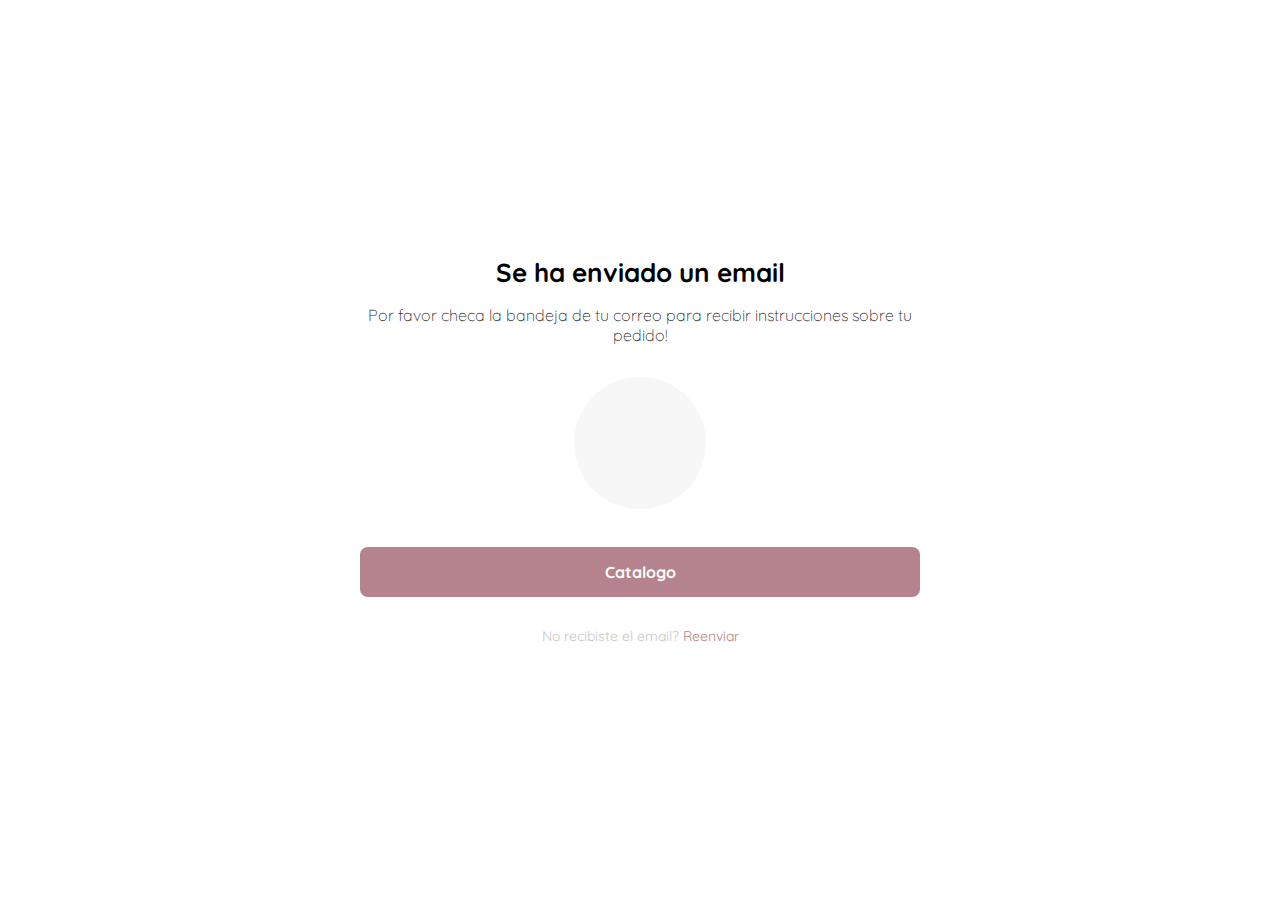
<file: email/sent.html>
<!DOCTYPE html>
<html lang="es">
<head>
  <meta charset="UTF-8">
  <meta http-equiv="X-UA-Compatible" content="IE=edge">
  <meta name="viewport" content="width=device-width, initial-scale=1.0">
	<link rel="shortcut icon" href="../assets/icons/email-enviado.png" type="image/x-icon">
	<link rel="preconnect" href="https://fonts.googleapis.com">
	<link rel="preconnect" href="https://fonts.gstatic.com" crossorigin>
	<link href="https://fonts.googleapis.com/css2?family=Kaushan+Script&family=Poppins:ital,wght@0,100;0,200;0,300;0,400;0,500;0,600;0,700;0,800;0,900;1,100;1,200;1,300;1,400;1,500;1,600;1,700;1,800;1,900&display=swap" rel="stylesheet">
	<link href="https://fonts.googleapis.com/css2?family=Poppins:ital,wght@0,100;0,200;0,300;0,400;0,500;0,600;0,700;0,800;0,900;1,100;1,200;1,300;1,400;1,500;1,600;1,700;1,800;1,900&display=swap" rel="stylesheet">
  <link href="https://fonts.googleapis.com/css2?family=Quicksand:wght@300;500;700&display=swap" rel="stylesheet">
	<link rel="stylesheet" href="https://cdnjs.cloudflare.com/ajax/libs/font-awesome/6.5.2/css/all.min.css" integrity="sha512-SnH5WK+bZxgPHs44uWIX+LLJAJ9/2PkPKZ5QiAj6Ta86w+fsb2TkcmfRyVX3pBnMFcV7oQPJkl9QevSCWr3W6A==" crossorigin="anonymous" referrerpolicy="no-referrer" />
	<link rel="stylesheet" href="../globales.css">
	<link rel="stylesheet" href="./style.css">
	<link rel="stylesheet" href="./styleL.css" media="(min-width: 768px)">
  <title>Email | Detalles con Corazon</title>
</head>
<body>
	<section class="form-container">
		<div class="logo-container">
			<img src="../assets/logo2.png" alt="logo" class="logo">
			<p class="logoName">Detalles con Corazon</p>
		</div>
		<h1 class="title">Se ha enviado un email</h1>
		<p class="subtitle">Por favor checa la bandeja de tu correo para recibir instrucciones sobre tu pedido!</p>
		<div class="email-image">
			<i class="fa-regular fa-envelope"></i>
		</div>
		<a href="../catalogo/" class="primary-button login-button">Catalogo</a>
		<p class="resend">
			<span>No recibiste el email?</span>
			<a href="./sent.html">Reenviar</a>
		</p>
	</section>
</body>
</html>
</file>
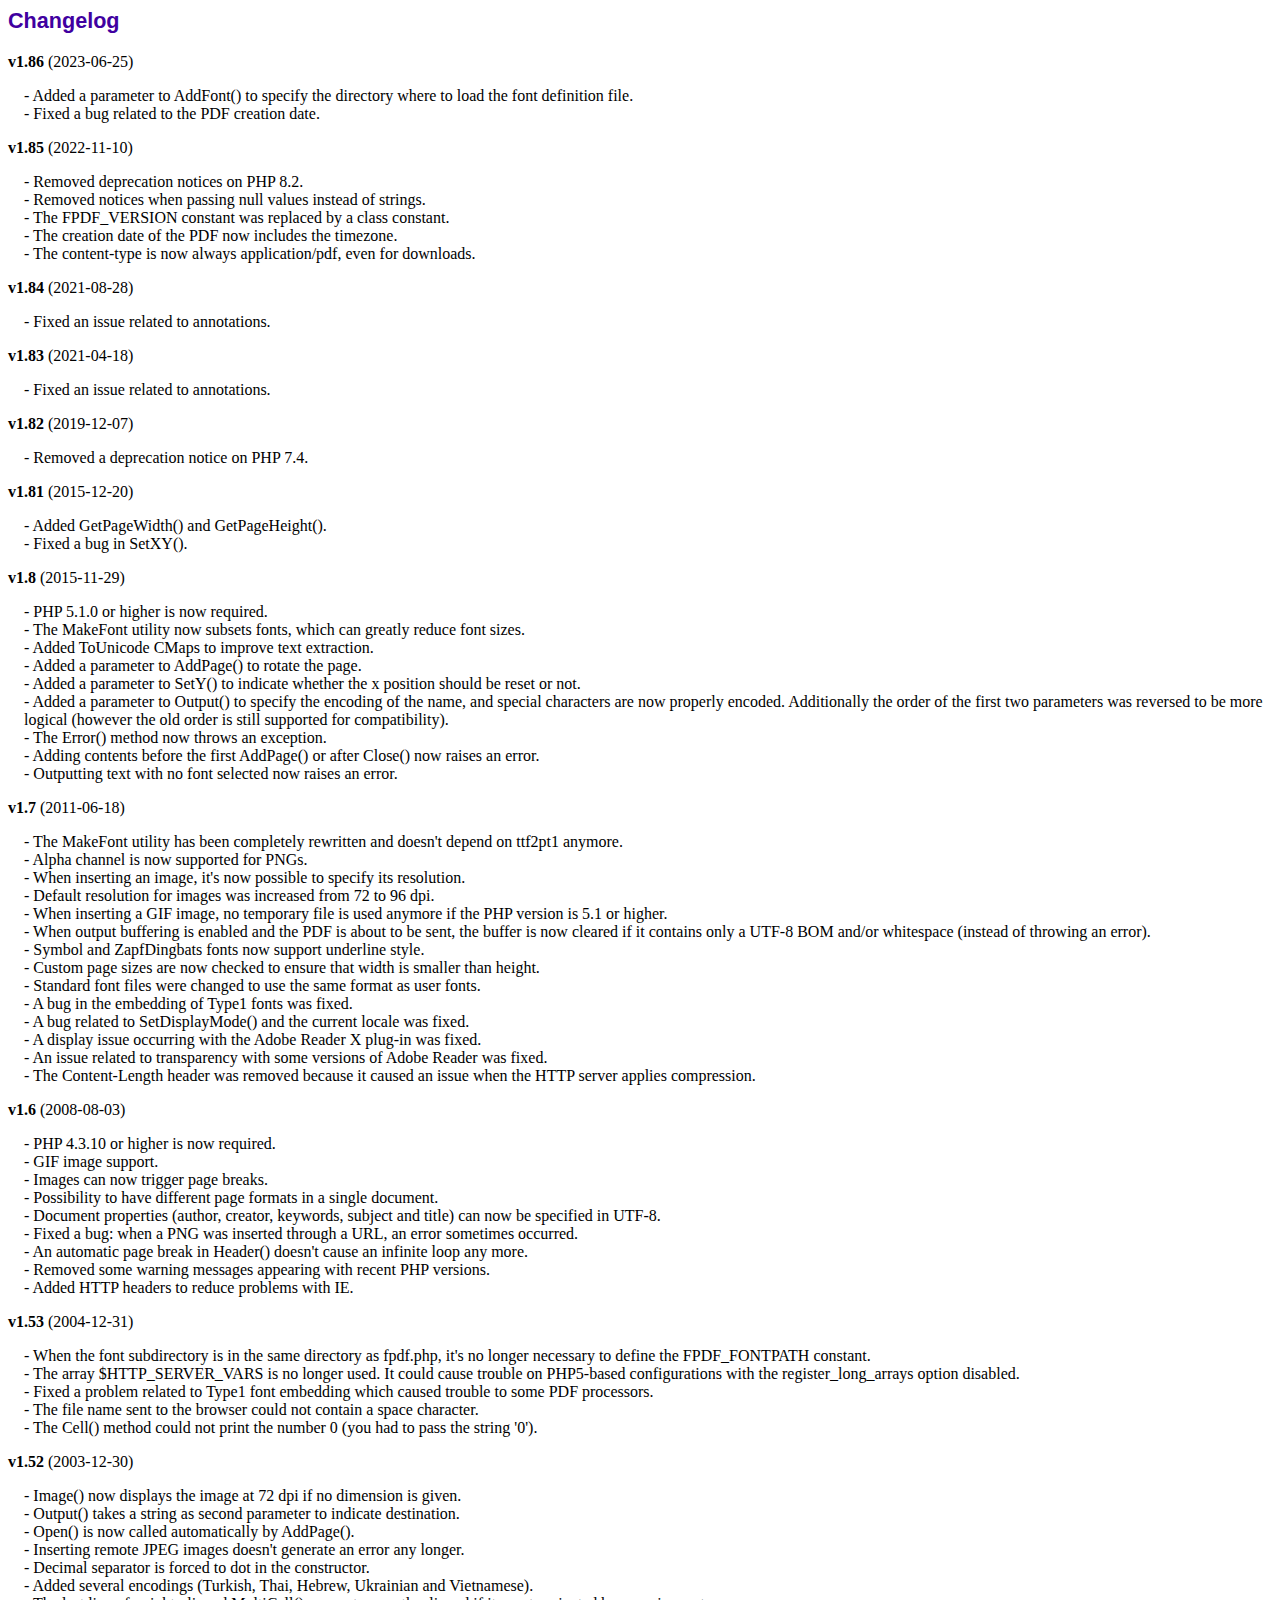
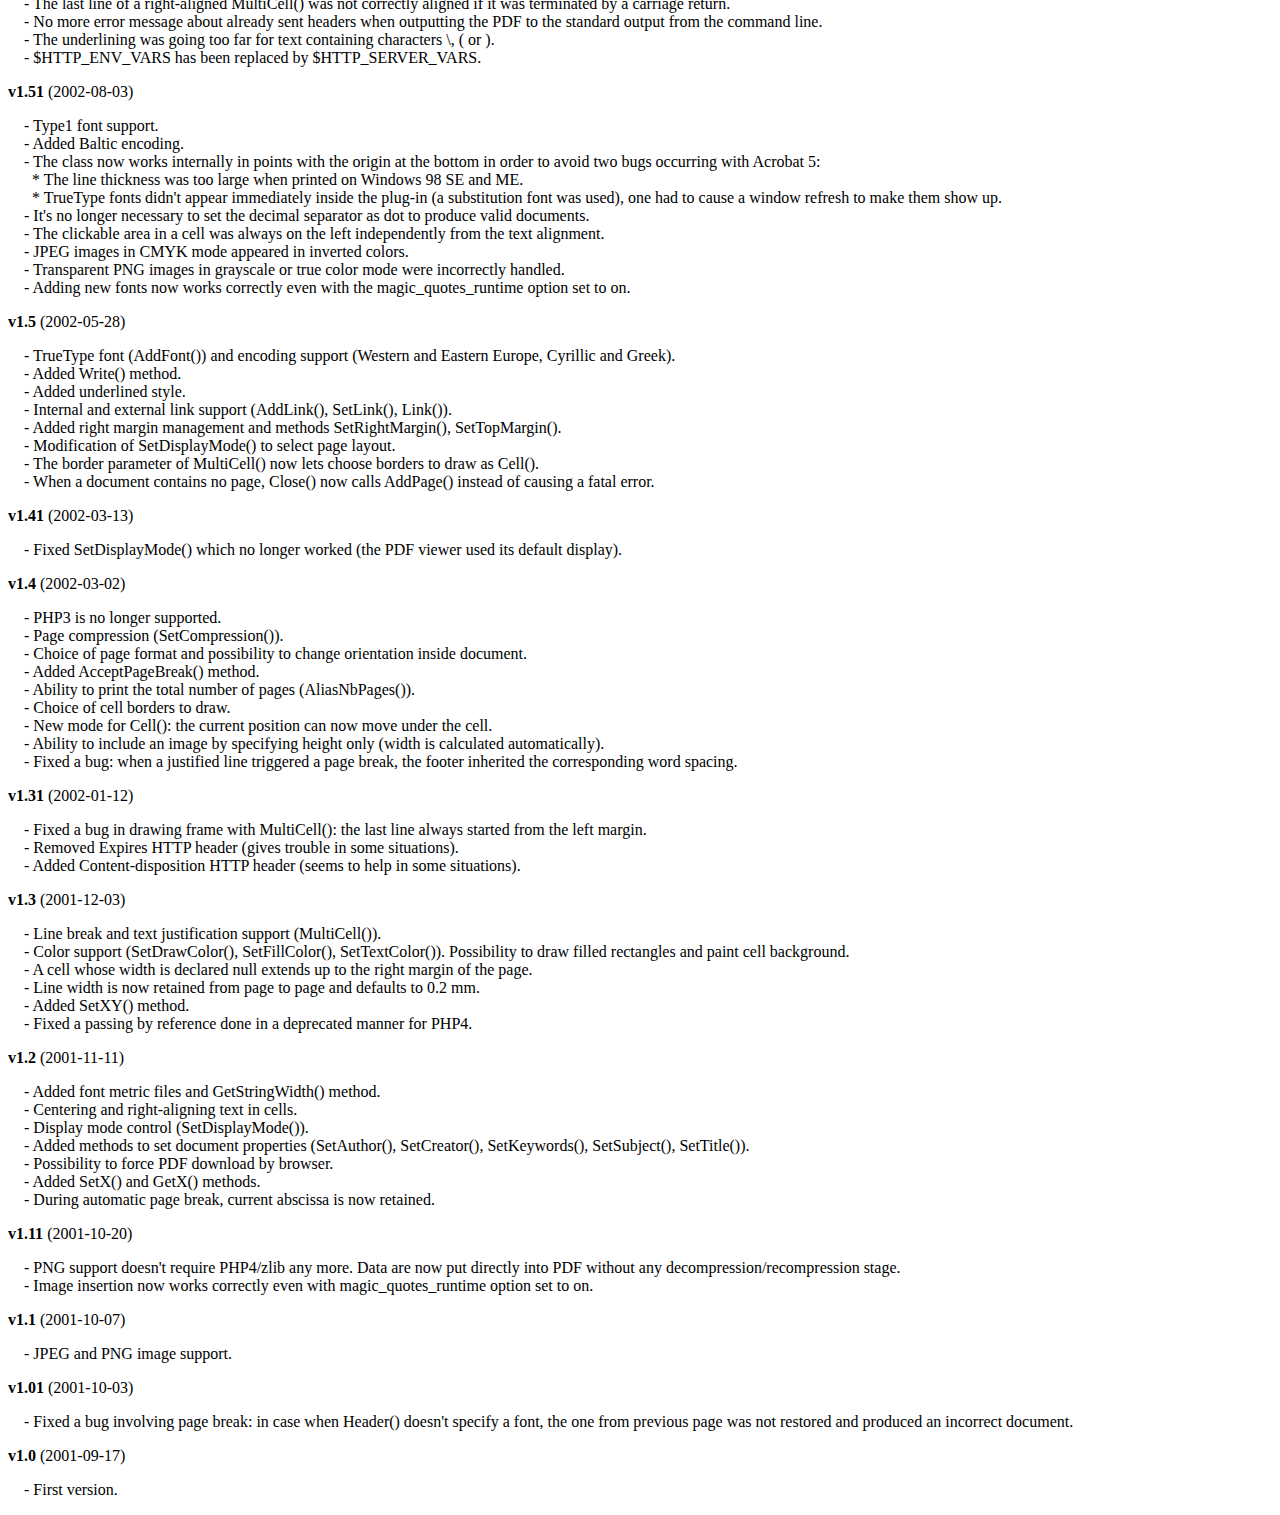
<file: admin/lib/fpdf/changelog.htm>
<!DOCTYPE html PUBLIC "-//W3C//DTD HTML 4.01 Transitional//EN">
<html>
<head>
<meta http-equiv="Content-Type" content="text/html; charset=UTF-8">
<title>Changelog</title>
<link type="text/css" rel="stylesheet" href="fpdf.css">
<style type="text/css">
dd {margin:1em 0 1em 1em}
</style>
</head>
<body>
<h1>Changelog</h1>
<dl>
<dt><strong>v1.86</strong> (2023-06-25)</dt>
<dd>
- Added a parameter to AddFont() to specify the directory where to load the font definition file.<br>
- Fixed a bug related to the PDF creation date.<br>
</dd>
<dt><strong>v1.85</strong> (2022-11-10)</dt>
<dd>
- Removed deprecation notices on PHP 8.2.<br>
- Removed notices when passing null values instead of strings.<br>
- The FPDF_VERSION constant was replaced by a class constant.<br>
- The creation date of the PDF now includes the timezone.<br>
- The content-type is now always application/pdf, even for downloads.<br>
</dd>
<dt><strong>v1.84</strong> (2021-08-28)</dt>
<dd>
- Fixed an issue related to annotations.<br>
</dd>
<dt><strong>v1.83</strong> (2021-04-18)</dt>
<dd>
- Fixed an issue related to annotations.<br>
</dd>
<dt><strong>v1.82</strong> (2019-12-07)</dt>
<dd>
- Removed a deprecation notice on PHP 7.4.<br>
</dd>
<dt><strong>v1.81</strong> (2015-12-20)</dt>
<dd>
- Added GetPageWidth() and GetPageHeight().<br>
- Fixed a bug in SetXY().<br>
</dd>
<dt><strong>v1.8</strong> (2015-11-29)</dt>
<dd>
- PHP 5.1.0 or higher is now required.<br>
- The MakeFont utility now subsets fonts, which can greatly reduce font sizes.<br>
- Added ToUnicode CMaps to improve text extraction.<br>
- Added a parameter to AddPage() to rotate the page.<br>
- Added a parameter to SetY() to indicate whether the x position should be reset or not.<br>
- Added a parameter to Output() to specify the encoding of the name, and special characters are now properly encoded. Additionally the order of the first two parameters was reversed to be more logical (however the old order is still supported for compatibility).<br>
- The Error() method now throws an exception.<br>
- Adding contents before the first AddPage() or after Close() now raises an error.<br>
- Outputting text with no font selected now raises an error.<br>
</dd>
<dt><strong>v1.7</strong> (2011-06-18)</dt>
<dd>
- The MakeFont utility has been completely rewritten and doesn't depend on ttf2pt1 anymore.<br>
- Alpha channel is now supported for PNGs.<br>
- When inserting an image, it's now possible to specify its resolution.<br>
- Default resolution for images was increased from 72 to 96 dpi.<br>
- When inserting a GIF image, no temporary file is used anymore if the PHP version is 5.1 or higher.<br>
- When output buffering is enabled and the PDF is about to be sent, the buffer is now cleared if it contains only a UTF-8 BOM and/or whitespace (instead of throwing an error).<br>
- Symbol and ZapfDingbats fonts now support underline style.<br>
- Custom page sizes are now checked to ensure that width is smaller than height.<br>
- Standard font files were changed to use the same format as user fonts.<br>
- A bug in the embedding of Type1 fonts was fixed.<br>
- A bug related to SetDisplayMode() and the current locale was fixed.<br>
- A display issue occurring with the Adobe Reader X plug-in was fixed.<br>
- An issue related to transparency with some versions of Adobe Reader was fixed.<br>
- The Content-Length header was removed because it caused an issue when the HTTP server applies compression.<br>
</dd>
<dt><strong>v1.6</strong> (2008-08-03)</dt>
<dd>
- PHP 4.3.10 or higher is now required.<br>
- GIF image support.<br>
- Images can now trigger page breaks.<br>
- Possibility to have different page formats in a single document.<br>
- Document properties (author, creator, keywords, subject and title) can now be specified in UTF-8.<br>
- Fixed a bug: when a PNG was inserted through a URL, an error sometimes occurred.<br>
- An automatic page break in Header() doesn't cause an infinite loop any more.<br>
- Removed some warning messages appearing with recent PHP versions.<br>
- Added HTTP headers to reduce problems with IE.<br>
</dd>
<dt><strong>v1.53</strong> (2004-12-31)</dt>
<dd>
- When the font subdirectory is in the same directory as fpdf.php, it's no longer necessary to define the FPDF_FONTPATH constant.<br>
- The array $HTTP_SERVER_VARS is no longer used. It could cause trouble on PHP5-based configurations with the register_long_arrays option disabled.<br>
- Fixed a problem related to Type1 font embedding which caused trouble to some PDF processors.<br>
- The file name sent to the browser could not contain a space character.<br>
- The Cell() method could not print the number 0 (you had to pass the string '0').<br>
</dd>
<dt><strong>v1.52</strong> (2003-12-30)</dt>
<dd>
- Image() now displays the image at 72 dpi if no dimension is given.<br>
- Output() takes a string as second parameter to indicate destination.<br>
- Open() is now called automatically by AddPage().<br>
- Inserting remote JPEG images doesn't generate an error any longer.<br>
- Decimal separator is forced to dot in the constructor.<br>
- Added several encodings (Turkish, Thai, Hebrew, Ukrainian and Vietnamese).<br>
- The last line of a right-aligned MultiCell() was not correctly aligned if it was terminated by a carriage return.<br>
- No more error message about already sent headers when outputting the PDF to the standard output from the command line.<br>
- The underlining was going too far for text containing characters \, ( or ).<br>
- $HTTP_ENV_VARS has been replaced by $HTTP_SERVER_VARS.<br>
</dd>
<dt><strong>v1.51</strong> (2002-08-03)</dt>
<dd>
- Type1 font support.<br>
- Added Baltic encoding.<br>
- The class now works internally in points with the origin at the bottom in order to avoid two bugs occurring with Acrobat 5:<br>&nbsp;&nbsp;* The line thickness was too large when printed on Windows 98 SE and ME.<br>&nbsp;&nbsp;* TrueType fonts didn't appear immediately inside the plug-in (a substitution font was used), one had to cause a window refresh to make them show up.<br>
- It's no longer necessary to set the decimal separator as dot to produce valid documents.<br>
- The clickable area in a cell was always on the left independently from the text alignment.<br>
- JPEG images in CMYK mode appeared in inverted colors.<br>
- Transparent PNG images in grayscale or true color mode were incorrectly handled.<br>
- Adding new fonts now works correctly even with the magic_quotes_runtime option set to on.<br>
</dd>
<dt><strong>v1.5</strong> (2002-05-28)</dt>
<dd>
- TrueType font (AddFont()) and encoding support (Western and Eastern Europe, Cyrillic and Greek).<br>
- Added Write() method.<br>
- Added underlined style.<br>
- Internal and external link support (AddLink(), SetLink(), Link()).<br>
- Added right margin management and methods SetRightMargin(), SetTopMargin().<br>
- Modification of SetDisplayMode() to select page layout.<br>
- The border parameter of MultiCell() now lets choose borders to draw as Cell().<br>
- When a document contains no page, Close() now calls AddPage() instead of causing a fatal error.<br>
</dd>
<dt><strong>v1.41</strong> (2002-03-13)</dt>
<dd>
- Fixed SetDisplayMode() which no longer worked (the PDF viewer used its default display).<br>
</dd>
<dt><strong>v1.4</strong> (2002-03-02)</dt>
<dd>
- PHP3 is no longer supported.<br>
- Page compression (SetCompression()).<br>
- Choice of page format and possibility to change orientation inside document.<br>
- Added AcceptPageBreak() method.<br>
- Ability to print the total number of pages (AliasNbPages()).<br>
- Choice of cell borders to draw.<br>
- New mode for Cell(): the current position can now move under the cell.<br>
- Ability to include an image by specifying height only (width is calculated automatically).<br>
- Fixed a bug: when a justified line triggered a page break, the footer inherited the corresponding word spacing.<br>
</dd>
<dt><strong>v1.31</strong> (2002-01-12)</dt>
<dd>
- Fixed a bug in drawing frame with MultiCell(): the last line always started from the left margin.<br>
- Removed Expires HTTP header (gives trouble in some situations).<br>
- Added Content-disposition HTTP header (seems to help in some situations).<br>
</dd>
<dt><strong>v1.3</strong> (2001-12-03)</dt>
<dd>
- Line break and text justification support (MultiCell()).<br>
- Color support (SetDrawColor(), SetFillColor(), SetTextColor()). Possibility to draw filled rectangles and paint cell background.<br>
- A cell whose width is declared null extends up to the right margin of the page.<br>
- Line width is now retained from page to page and defaults to 0.2 mm.<br>
- Added SetXY() method.<br>
- Fixed a passing by reference done in a deprecated manner for PHP4.<br>
</dd>
<dt><strong>v1.2</strong> (2001-11-11)</dt>
<dd>
- Added font metric files and GetStringWidth() method.<br>
- Centering and right-aligning text in cells.<br>
- Display mode control (SetDisplayMode()).<br>
- Added methods to set document properties (SetAuthor(), SetCreator(), SetKeywords(), SetSubject(), SetTitle()).<br>
- Possibility to force PDF download by browser.<br>
- Added SetX() and GetX() methods.<br>
- During automatic page break, current abscissa is now retained.<br>
</dd>
<dt><strong>v1.11</strong> (2001-10-20)</dt>
<dd>
- PNG support doesn't require PHP4/zlib any more. Data are now put directly into PDF without any decompression/recompression stage.<br>
- Image insertion now works correctly even with magic_quotes_runtime option set to on.<br>
</dd>
<dt><strong>v1.1</strong> (2001-10-07)</dt>
<dd>
- JPEG and PNG image support.<br>
</dd>
<dt><strong>v1.01</strong> (2001-10-03)</dt>
<dd>
- Fixed a bug involving page break: in case when Header() doesn't specify a font, the one from previous page was not restored and produced an incorrect document.<br>
</dd>
<dt><strong>v1.0</strong> (2001-09-17)</dt>
<dd>
- First version.<br>
</dd>
</dl>
</body>
</html>
</file>
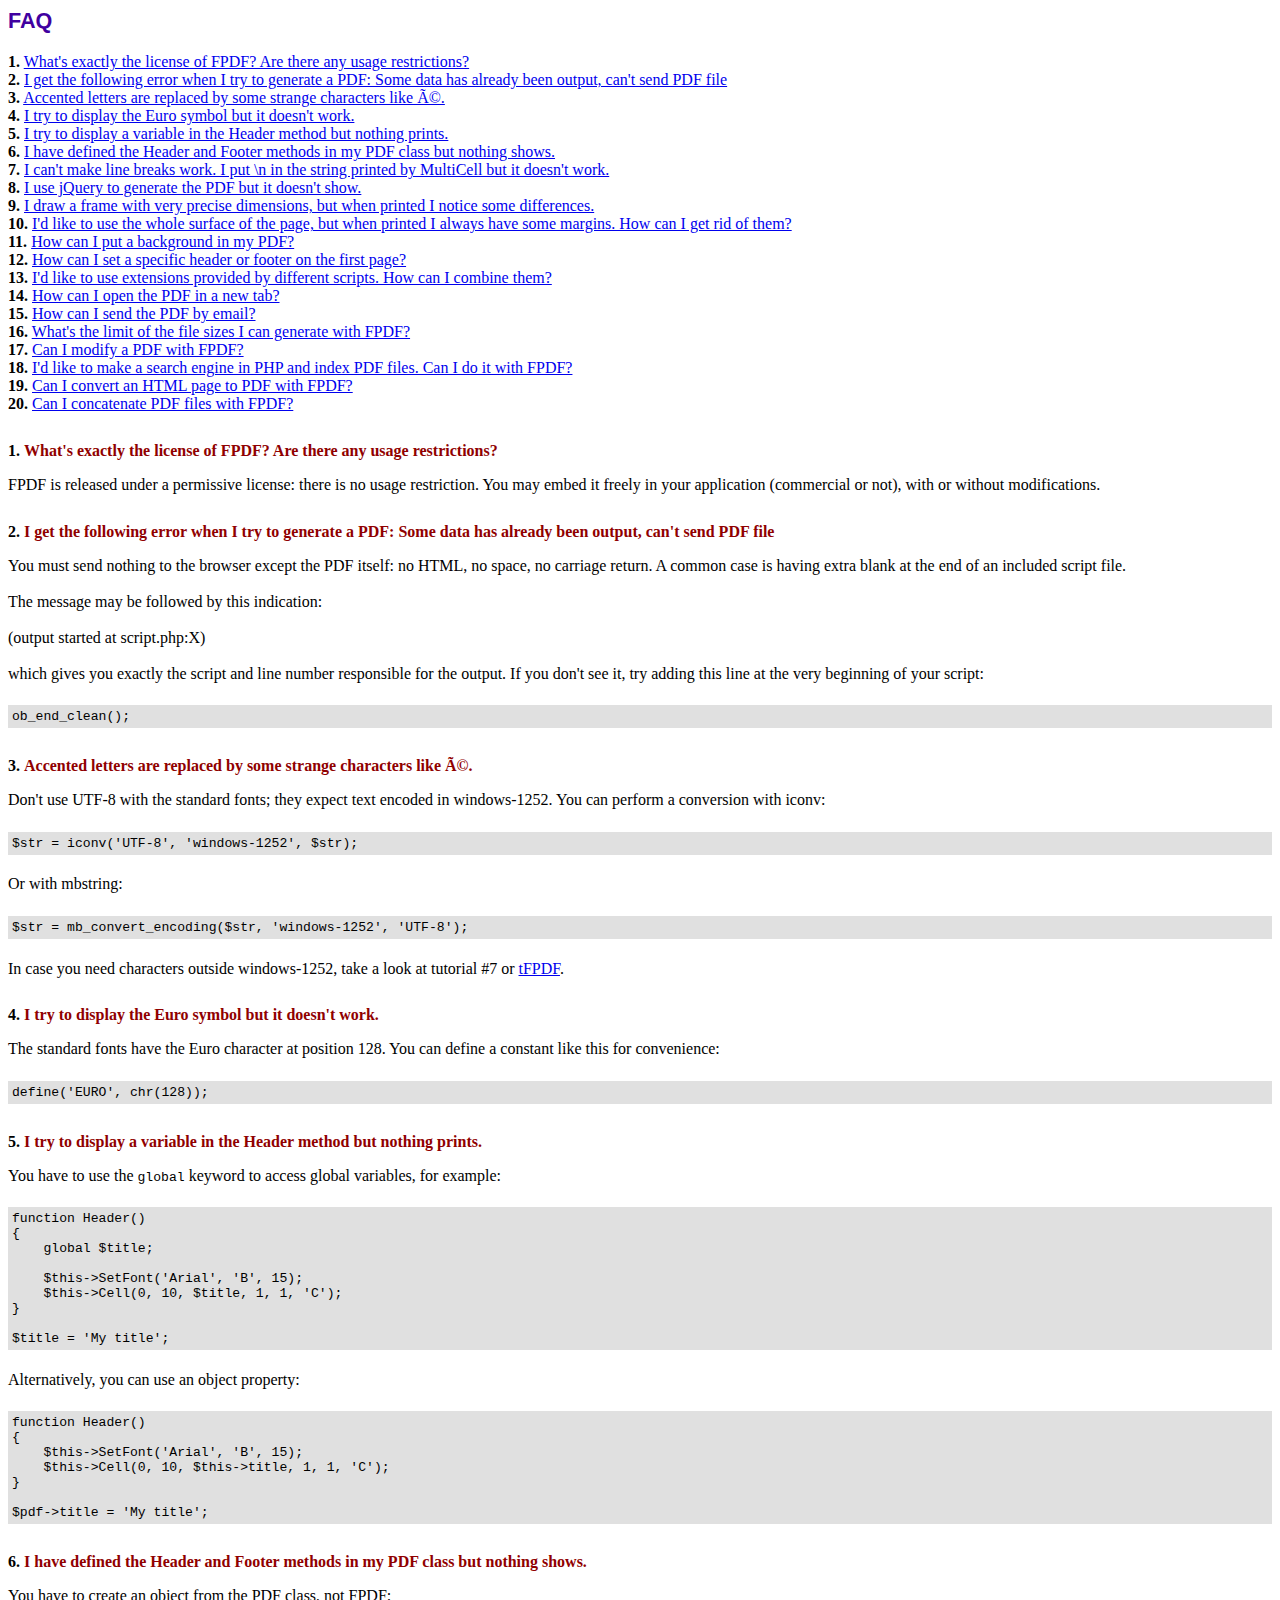
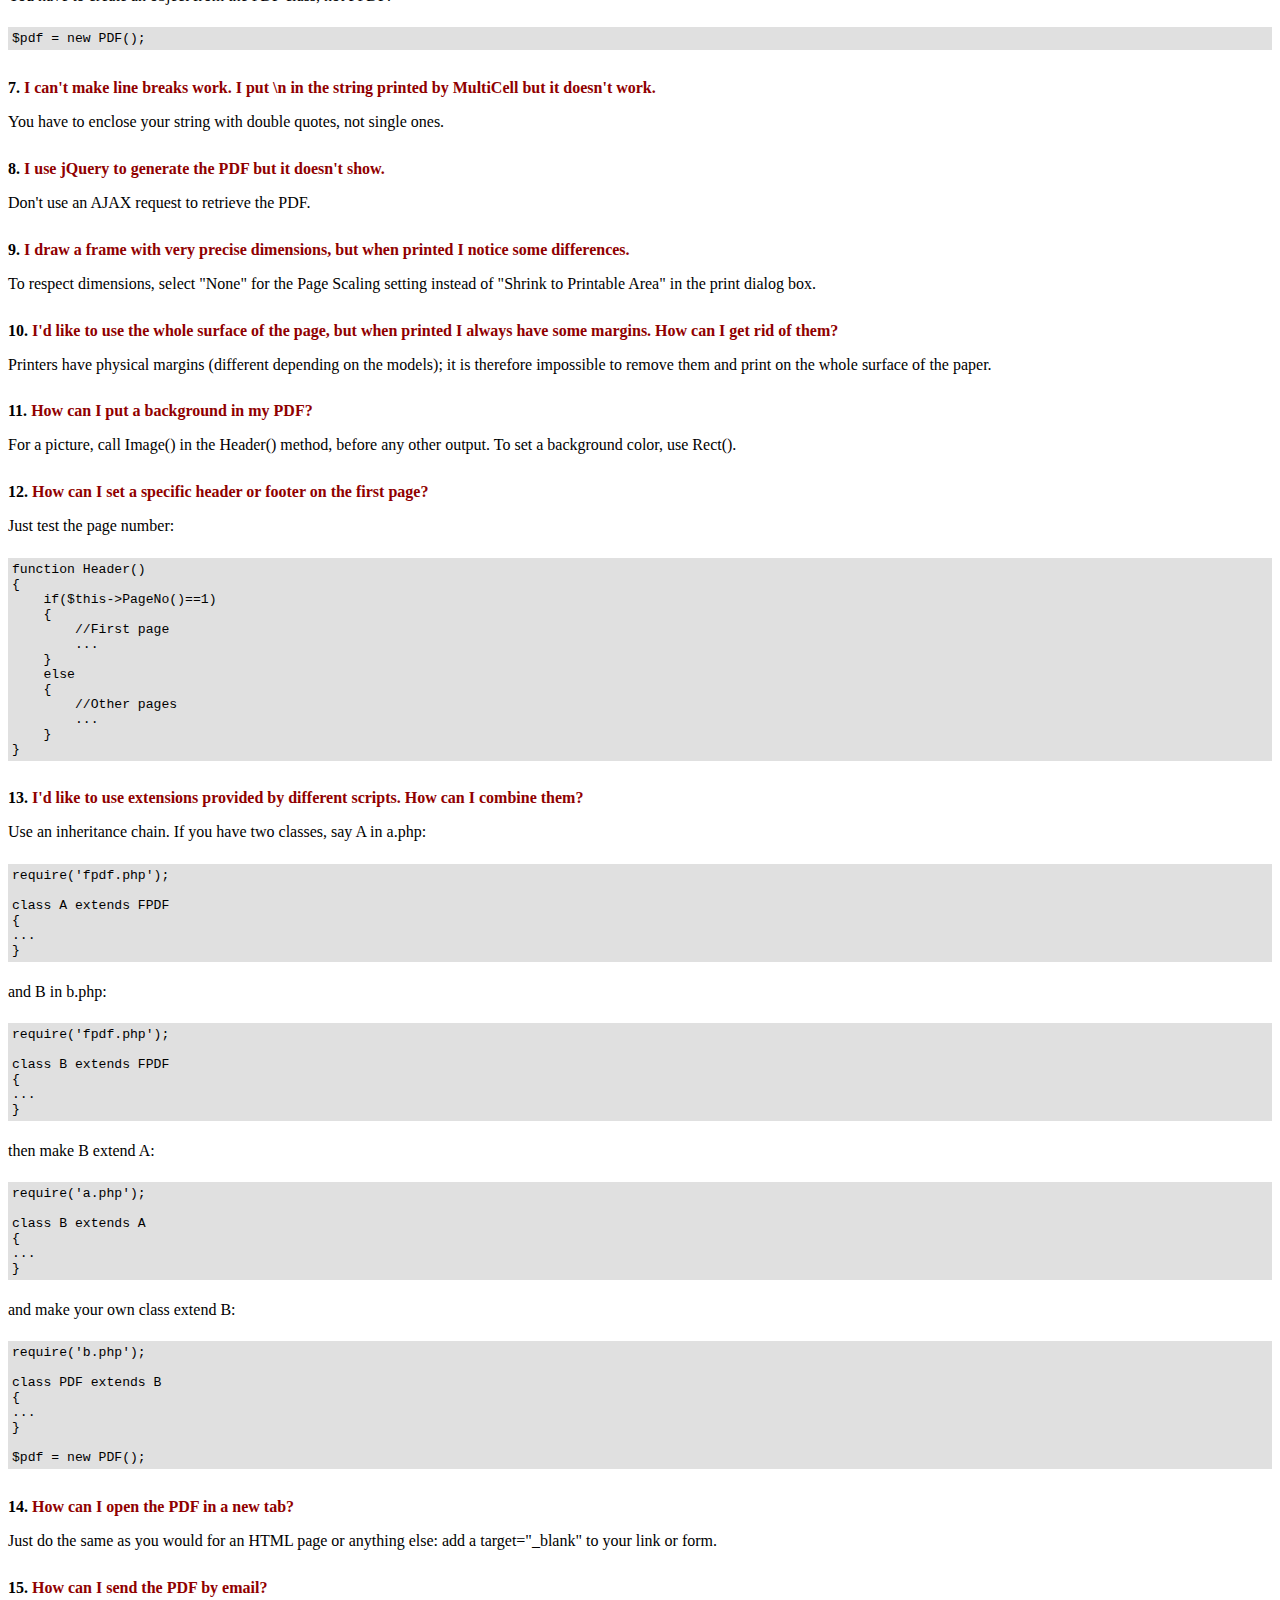
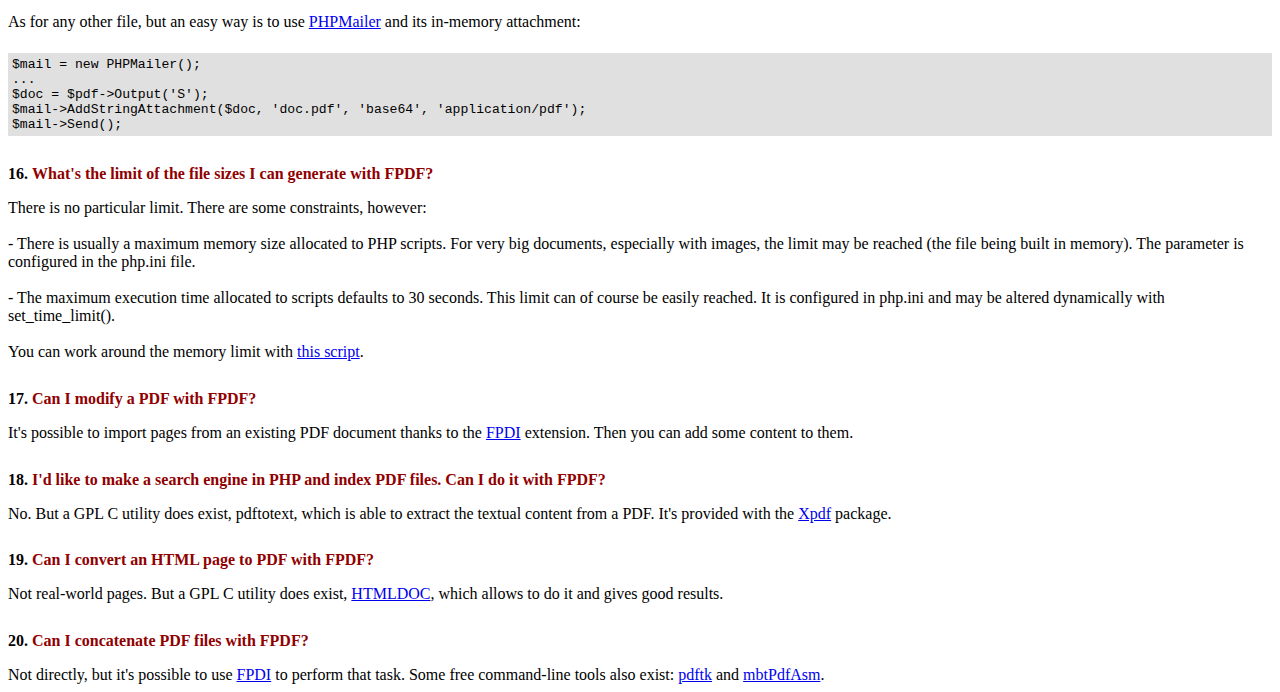
<file: admin/lib/fpdf/FAQ.htm>
<!DOCTYPE html PUBLIC "-//W3C//DTD HTML 4.01 Transitional//EN">
<html>
<head>
<meta http-equiv="Content-Type" content="text/html; charset=UTF-8">
<title>FAQ</title>
<link type="text/css" rel="stylesheet" href="fpdf.css">
<style type="text/css">
ul {list-style-type:none; margin:0; padding:0}
ul#answers li {margin-top:1.8em}
.question {font-weight:bold; color:#900000}
</style>
</head>
<body>
<h1>FAQ</h1>
<ul>
<li><b>1.</b> <a href='#q1'>What's exactly the license of FPDF? Are there any usage restrictions?</a></li>
<li><b>2.</b> <a href='#q2'>I get the following error when I try to generate a PDF: Some data has already been output, can't send PDF file</a></li>
<li><b>3.</b> <a href='#q3'>Accented letters are replaced by some strange characters like Ã©.</a></li>
<li><b>4.</b> <a href='#q4'>I try to display the Euro symbol but it doesn't work.</a></li>
<li><b>5.</b> <a href='#q5'>I try to display a variable in the Header method but nothing prints.</a></li>
<li><b>6.</b> <a href='#q6'>I have defined the Header and Footer methods in my PDF class but nothing shows.</a></li>
<li><b>7.</b> <a href='#q7'>I can't make line breaks work. I put \n in the string printed by MultiCell but it doesn't work.</a></li>
<li><b>8.</b> <a href='#q8'>I use jQuery to generate the PDF but it doesn't show.</a></li>
<li><b>9.</b> <a href='#q9'>I draw a frame with very precise dimensions, but when printed I notice some differences.</a></li>
<li><b>10.</b> <a href='#q10'>I'd like to use the whole surface of the page, but when printed I always have some margins. How can I get rid of them?</a></li>
<li><b>11.</b> <a href='#q11'>How can I put a background in my PDF?</a></li>
<li><b>12.</b> <a href='#q12'>How can I set a specific header or footer on the first page?</a></li>
<li><b>13.</b> <a href='#q13'>I'd like to use extensions provided by different scripts. How can I combine them?</a></li>
<li><b>14.</b> <a href='#q14'>How can I open the PDF in a new tab?</a></li>
<li><b>15.</b> <a href='#q15'>How can I send the PDF by email?</a></li>
<li><b>16.</b> <a href='#q16'>What's the limit of the file sizes I can generate with FPDF?</a></li>
<li><b>17.</b> <a href='#q17'>Can I modify a PDF with FPDF?</a></li>
<li><b>18.</b> <a href='#q18'>I'd like to make a search engine in PHP and index PDF files. Can I do it with FPDF?</a></li>
<li><b>19.</b> <a href='#q19'>Can I convert an HTML page to PDF with FPDF?</a></li>
<li><b>20.</b> <a href='#q20'>Can I concatenate PDF files with FPDF?</a></li>
</ul>

<ul id='answers'>
<li id='q1'>
<p><b>1.</b> <span class='question'>What's exactly the license of FPDF? Are there any usage restrictions?</span></p>
FPDF is released under a permissive license: there is no usage restriction. You may embed it
freely in your application (commercial or not), with or without modifications.
</li>

<li id='q2'>
<p><b>2.</b> <span class='question'>I get the following error when I try to generate a PDF: Some data has already been output, can't send PDF file</span></p>
You must send nothing to the browser except the PDF itself: no HTML, no space, no carriage return. A common
case is having extra blank at the end of an included script file.<br>
<br>
The message may be followed by this indication:<br>
<br>
(output started at script.php:X)<br>
<br>
which gives you exactly the script and line number responsible for the output. If you don't see it,
try adding this line at the very beginning of your script:
<div class="doc-source">
<pre><code>ob_end_clean();</code></pre>
</div>
</li>

<li id='q3'>
<p><b>3.</b> <span class='question'>Accented letters are replaced by some strange characters like Ã©.</span></p>
Don't use UTF-8 with the standard fonts; they expect text encoded in windows-1252.
You can perform a conversion with iconv:
<div class="doc-source">
<pre><code>$str = iconv('UTF-8', 'windows-1252', $str);</code></pre>
</div>
Or with mbstring:
<div class="doc-source">
<pre><code>$str = mb_convert_encoding($str, 'windows-1252', 'UTF-8');</code></pre>
</div>
In case you need characters outside windows-1252, take a look at tutorial #7 or
<a href="http://www.fpdf.org/?go=script&amp;id=92" target="_blank">tFPDF</a>.
</li>

<li id='q4'>
<p><b>4.</b> <span class='question'>I try to display the Euro symbol but it doesn't work.</span></p>
The standard fonts have the Euro character at position 128. You can define a constant like this
for convenience:
<div class="doc-source">
<pre><code>define('EURO', chr(128));</code></pre>
</div>
</li>

<li id='q5'>
<p><b>5.</b> <span class='question'>I try to display a variable in the Header method but nothing prints.</span></p>
You have to use the <code>global</code> keyword to access global variables, for example:
<div class="doc-source">
<pre><code>function Header()
{
    global $title;

    $this-&gt;SetFont('Arial', 'B', 15);
    $this-&gt;Cell(0, 10, $title, 1, 1, 'C');
}

$title = 'My title';</code></pre>
</div>
Alternatively, you can use an object property:
<div class="doc-source">
<pre><code>function Header()
{
    $this-&gt;SetFont('Arial', 'B', 15);
    $this-&gt;Cell(0, 10, $this-&gt;title, 1, 1, 'C');
}

$pdf-&gt;title = 'My title';</code></pre>
</div>
</li>

<li id='q6'>
<p><b>6.</b> <span class='question'>I have defined the Header and Footer methods in my PDF class but nothing shows.</span></p>
You have to create an object from the PDF class, not FPDF:
<div class="doc-source">
<pre><code>$pdf = new PDF();</code></pre>
</div>
</li>

<li id='q7'>
<p><b>7.</b> <span class='question'>I can't make line breaks work. I put \n in the string printed by MultiCell but it doesn't work.</span></p>
You have to enclose your string with double quotes, not single ones.
</li>

<li id='q8'>
<p><b>8.</b> <span class='question'>I use jQuery to generate the PDF but it doesn't show.</span></p>
Don't use an AJAX request to retrieve the PDF.
</li>

<li id='q9'>
<p><b>9.</b> <span class='question'>I draw a frame with very precise dimensions, but when printed I notice some differences.</span></p>
To respect dimensions, select "None" for the Page Scaling setting instead of "Shrink to Printable Area" in the print dialog box.
</li>

<li id='q10'>
<p><b>10.</b> <span class='question'>I'd like to use the whole surface of the page, but when printed I always have some margins. How can I get rid of them?</span></p>
Printers have physical margins (different depending on the models); it is therefore impossible to remove
them and print on the whole surface of the paper.
</li>

<li id='q11'>
<p><b>11.</b> <span class='question'>How can I put a background in my PDF?</span></p>
For a picture, call Image() in the Header() method, before any other output. To set a background color, use Rect().
</li>

<li id='q12'>
<p><b>12.</b> <span class='question'>How can I set a specific header or footer on the first page?</span></p>
Just test the page number:
<div class="doc-source">
<pre><code>function Header()
{
    if($this-&gt;PageNo()==1)
    {
        //First page
        ...
    }
    else
    {
        //Other pages
        ...
    }
}</code></pre>
</div>
</li>

<li id='q13'>
<p><b>13.</b> <span class='question'>I'd like to use extensions provided by different scripts. How can I combine them?</span></p>
Use an inheritance chain. If you have two classes, say A in a.php:
<div class="doc-source">
<pre><code>require('fpdf.php');

class A extends FPDF
{
...
}</code></pre>
</div>
and B in b.php:
<div class="doc-source">
<pre><code>require('fpdf.php');

class B extends FPDF
{
...
}</code></pre>
</div>
then make B extend A:
<div class="doc-source">
<pre><code>require('a.php');

class B extends A
{
...
}</code></pre>
</div>
and make your own class extend B:
<div class="doc-source">
<pre><code>require('b.php');

class PDF extends B
{
...
}

$pdf = new PDF();</code></pre>
</div>
</li>

<li id='q14'>
<p><b>14.</b> <span class='question'>How can I open the PDF in a new tab?</span></p>
Just do the same as you would for an HTML page or anything else: add a target="_blank" to your link or form.
</li>

<li id='q15'>
<p><b>15.</b> <span class='question'>How can I send the PDF by email?</span></p>
As for any other file, but an easy way is to use <a href="https://github.com/PHPMailer/PHPMailer" target="_blank">PHPMailer</a> and
its in-memory attachment:
<div class="doc-source">
<pre><code>$mail = new PHPMailer();
...
$doc = $pdf-&gt;Output('S');
$mail-&gt;AddStringAttachment($doc, 'doc.pdf', 'base64', 'application/pdf');
$mail-&gt;Send();</code></pre>
</div>
</li>

<li id='q16'>
<p><b>16.</b> <span class='question'>What's the limit of the file sizes I can generate with FPDF?</span></p>
There is no particular limit. There are some constraints, however:
<br>
<br>
- There is usually a maximum memory size allocated to PHP scripts. For very big documents,
especially with images, the limit may be reached (the file being built in memory). The
parameter is configured in the php.ini file.
<br>
<br>
- The maximum execution time allocated to scripts defaults to 30 seconds. This limit can of course
be easily reached. It is configured in php.ini and may be altered dynamically with set_time_limit().
<br>
<br>
You can work around the memory limit with <a href="http://www.fpdf.org/?go=script&amp;id=76" target="_blank">this script</a>.
</li>

<li id='q17'>
<p><b>17.</b> <span class='question'>Can I modify a PDF with FPDF?</span></p>
It's possible to import pages from an existing PDF document thanks to the
<a href="https://www.setasign.com/products/fpdi/about/" target="_blank">FPDI</a> extension.
Then you can add some content to them.
</li>

<li id='q18'>
<p><b>18.</b> <span class='question'>I'd like to make a search engine in PHP and index PDF files. Can I do it with FPDF?</span></p>
No. But a GPL C utility does exist, pdftotext, which is able to extract the textual content from a PDF.
It's provided with the <a href="https://www.xpdfreader.com" target="_blank">Xpdf</a> package.
</li>

<li id='q19'>
<p><b>19.</b> <span class='question'>Can I convert an HTML page to PDF with FPDF?</span></p>
Not real-world pages. But a GPL C utility does exist, <a href="https://www.msweet.org/htmldoc/" target="_blank">HTMLDOC</a>,
which allows to do it and gives good results.
</li>

<li id='q20'>
<p><b>20.</b> <span class='question'>Can I concatenate PDF files with FPDF?</span></p>
Not directly, but it's possible to use <a href="https://www.setasign.com/products/fpdi/demos/concatenate-fake/" target="_blank">FPDI</a>
to perform that task. Some free command-line tools also exist:
<a href="https://www.pdflabs.com/tools/pdftk-the-pdf-toolkit/" target="_blank">pdftk</a> and
<a href="http://thierry.schmit.free.fr/spip/spip.php?article15" target="_blank">mbtPdfAsm</a>.
</li>
</ul>
</body>
</html>
</file>
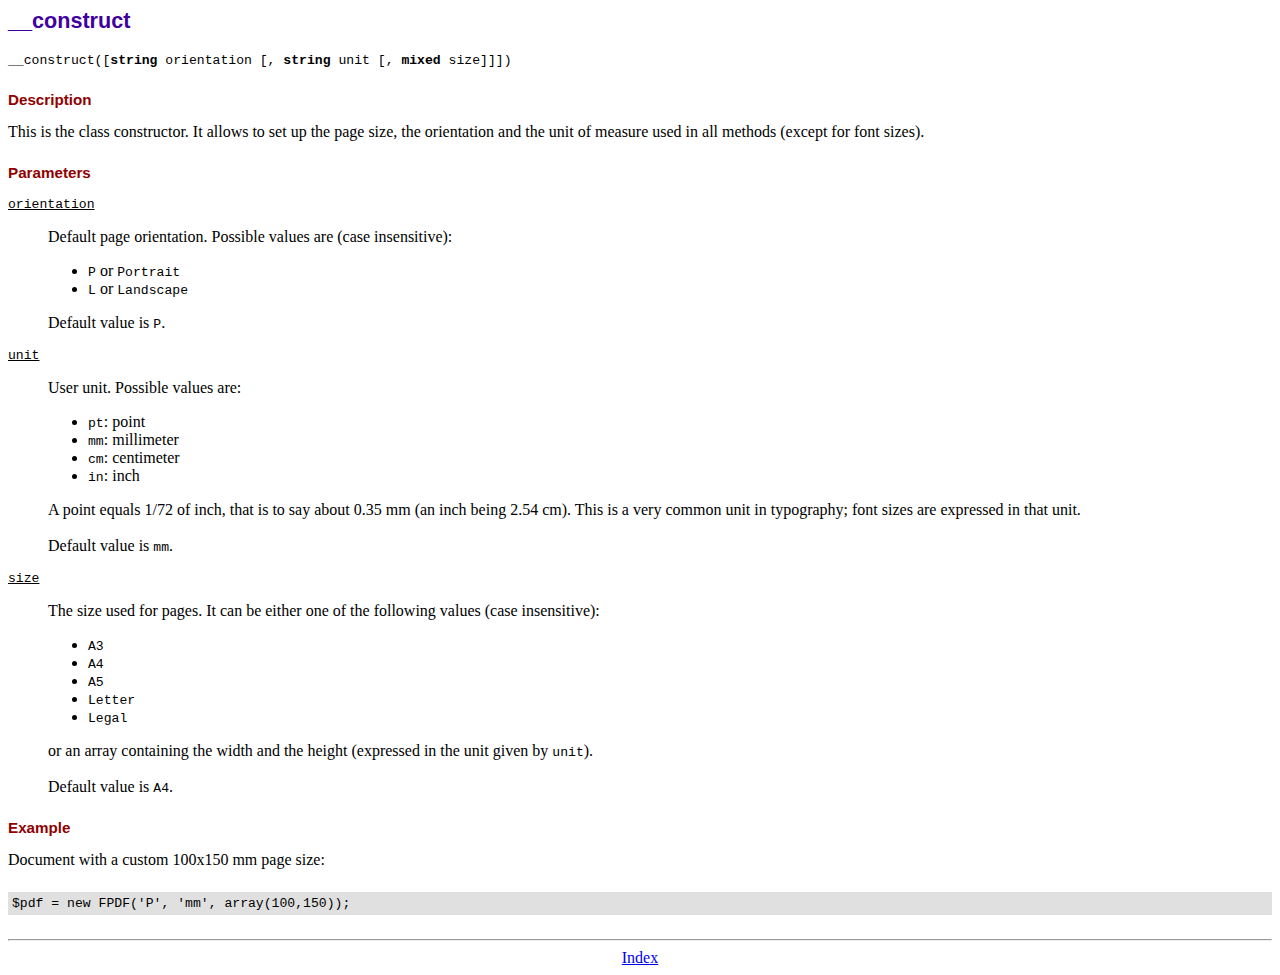
<file: admin/lib/fpdf/doc/__construct.htm>
<!DOCTYPE html PUBLIC "-//W3C//DTD HTML 4.01 Transitional//EN">
<html>
<head>
<meta http-equiv="Content-Type" content="text/html; charset=UTF-8">
<title>__construct</title>
<link type="text/css" rel="stylesheet" href="../fpdf.css">
</head>
<body>
<h1>__construct</h1>
<code>__construct([<b>string</b> orientation [, <b>string</b> unit [, <b>mixed</b> size]]])</code>
<h2>Description</h2>
This is the class constructor. It allows to set up the page size, the orientation and the
unit of measure used in all methods (except for font sizes).
<h2>Parameters</h2>
<dl class="param">
<dt><code>orientation</code></dt>
<dd>
Default page orientation. Possible values are (case insensitive):
<ul>
<li><code>P</code> or <code>Portrait</code></li>
<li><code>L</code> or <code>Landscape</code></li>
</ul>
Default value is <code>P</code>.
</dd>
<dt><code>unit</code></dt>
<dd>
User unit. Possible values are:
<ul>
<li><code>pt</code>: point</li>
<li><code>mm</code>: millimeter</li>
<li><code>cm</code>: centimeter</li>
<li><code>in</code>: inch</li>
</ul>
A point equals 1/72 of inch, that is to say about 0.35 mm (an inch being 2.54 cm). This
is a very common unit in typography; font sizes are expressed in that unit.
<br>
<br>
Default value is <code>mm</code>.
</dd>
<dt><code>size</code></dt>
<dd>
The size used for pages. It can be either one of the following values (case insensitive):
<ul>
<li><code>A3</code></li>
<li><code>A4</code></li>
<li><code>A5</code></li>
<li><code>Letter</code></li>
<li><code>Legal</code></li>
</ul>
or an array containing the width and the height (expressed in the unit given by <code>unit</code>).<br>
<br>
Default value is <code>A4</code>.
</dd>
</dl>
<h2>Example</h2>
Document with a custom 100x150 mm page size:
<div class="doc-source">
<pre><code>$pdf = new FPDF('P', 'mm', array(100,150));</code></pre>
</div>
<hr style="margin-top:1.5em">
<div style="text-align:center"><a href="index.htm">Index</a></div>
</body>
</html>
</file>
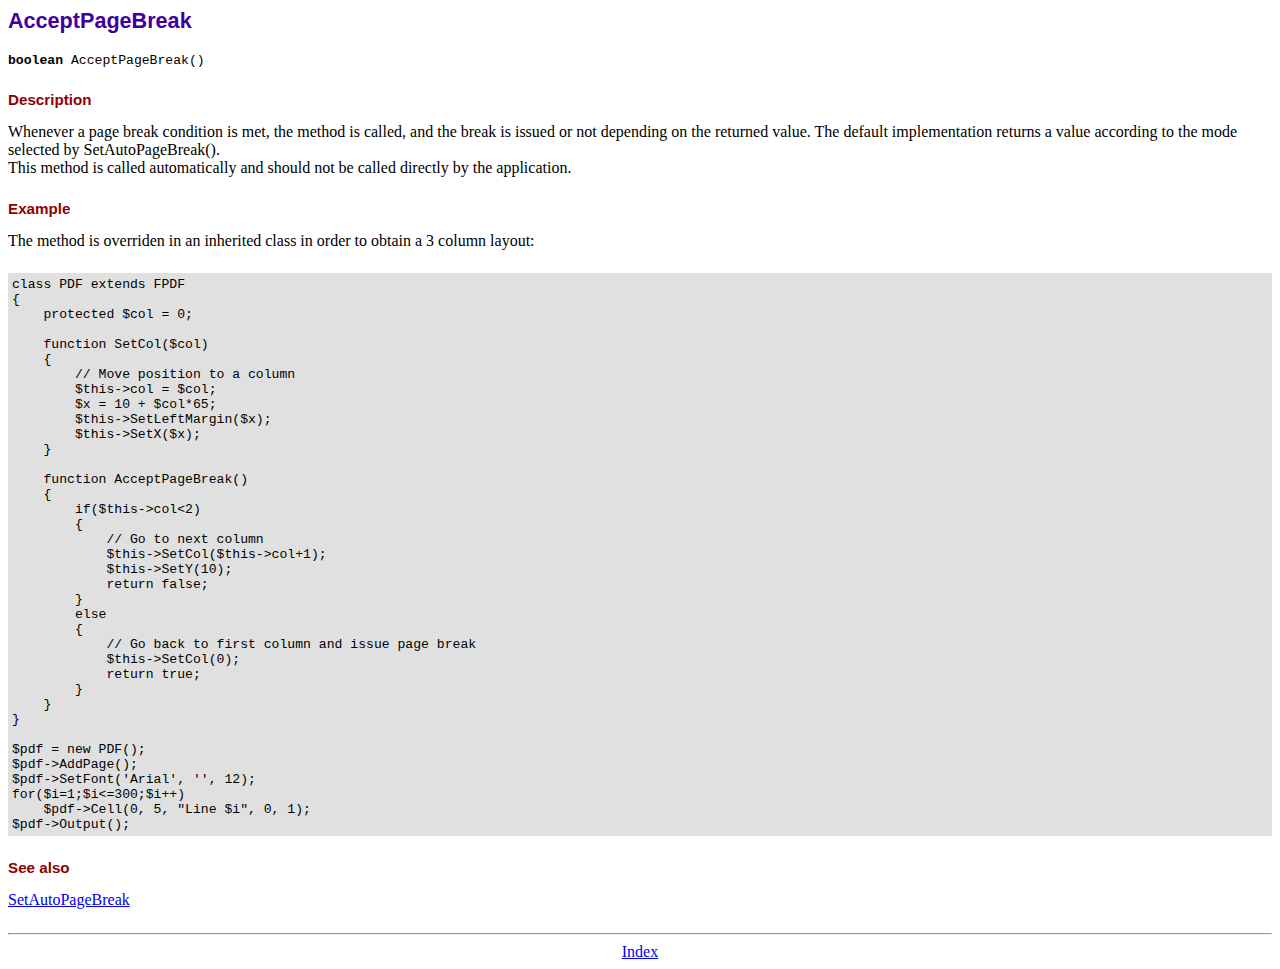
<file: admin/lib/fpdf/doc/acceptpagebreak.htm>
<!DOCTYPE html PUBLIC "-//W3C//DTD HTML 4.01 Transitional//EN">
<html>
<head>
<meta http-equiv="Content-Type" content="text/html; charset=UTF-8">
<title>AcceptPageBreak</title>
<link type="text/css" rel="stylesheet" href="../fpdf.css">
</head>
<body>
<h1>AcceptPageBreak</h1>
<code><b>boolean</b> AcceptPageBreak()</code>
<h2>Description</h2>
Whenever a page break condition is met, the method is called, and the break is issued or not
depending on the returned value. The default implementation returns a value according to the
mode selected by SetAutoPageBreak().
<br>
This method is called automatically and should not be called directly by the application.
<h2>Example</h2>
The method is overriden in an inherited class in order to obtain a 3 column layout:
<div class="doc-source">
<pre><code>class PDF extends FPDF
{
    protected $col = 0;

    function SetCol($col)
    {
        // Move position to a column
        $this-&gt;col = $col;
        $x = 10 + $col*65;
        $this-&gt;SetLeftMargin($x);
        $this-&gt;SetX($x);
    }

    function AcceptPageBreak()
    {
        if($this-&gt;col&lt;2)
        {
            // Go to next column
            $this-&gt;SetCol($this-&gt;col+1);
            $this-&gt;SetY(10);
            return false;
        }
        else
        {
            // Go back to first column and issue page break
            $this-&gt;SetCol(0);
            return true;
        }
    }
}

$pdf = new PDF();
$pdf-&gt;AddPage();
$pdf-&gt;SetFont('Arial', '', 12);
for($i=1;$i&lt;=300;$i++)
    $pdf-&gt;Cell(0, 5, "Line $i", 0, 1);
$pdf-&gt;Output();</code></pre>
</div>
<h2>See also</h2>
<a href="setautopagebreak.htm">SetAutoPageBreak</a>
<hr style="margin-top:1.5em">
<div style="text-align:center"><a href="index.htm">Index</a></div>
</body>
</html>
</file>
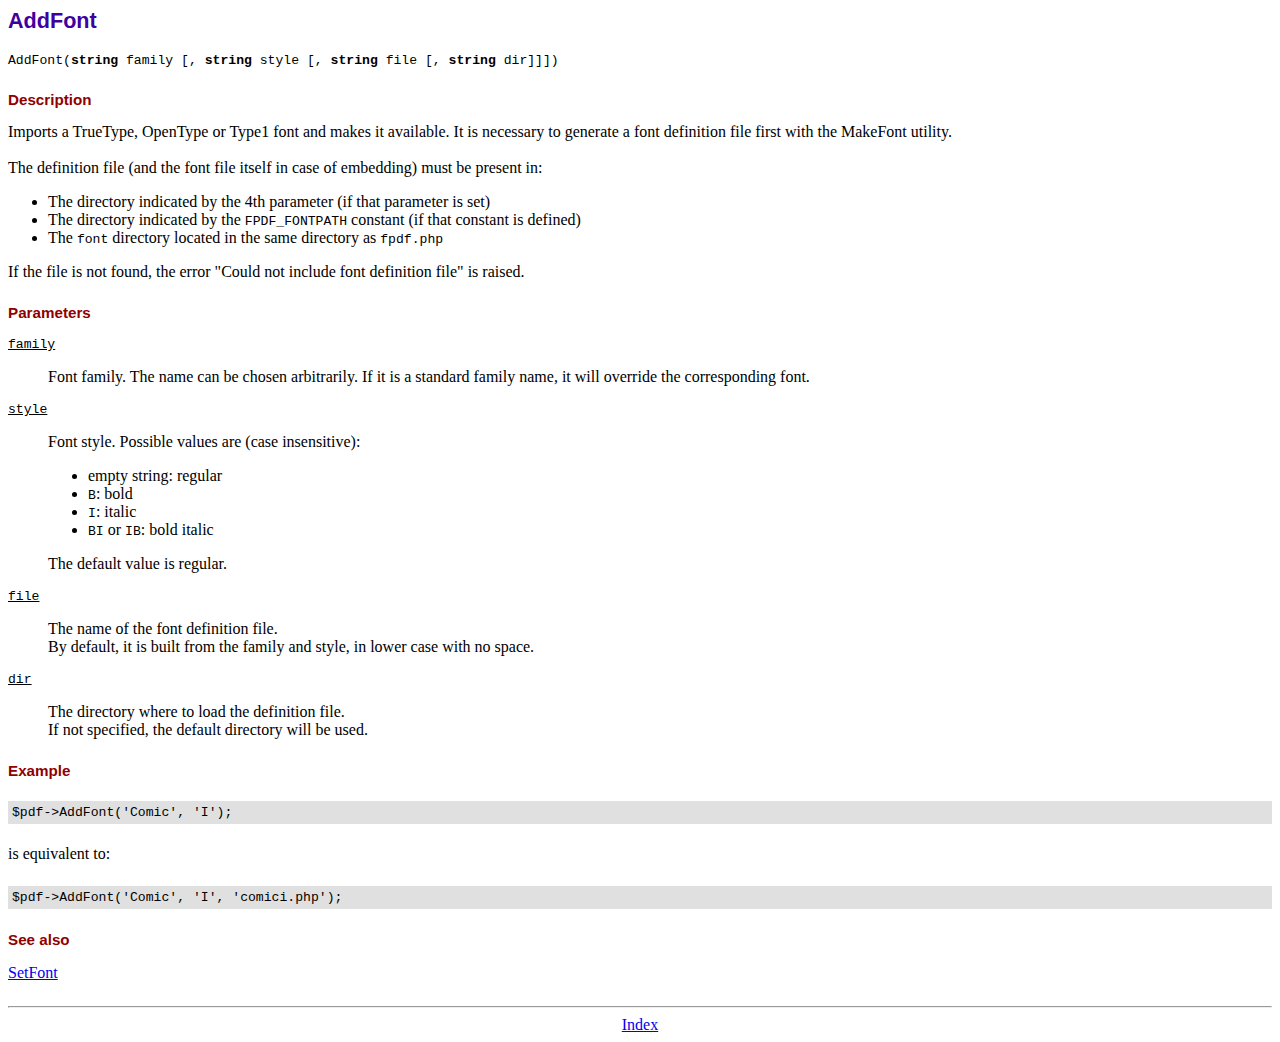
<file: admin/lib/fpdf/doc/addfont.htm>
<!DOCTYPE html PUBLIC "-//W3C//DTD HTML 4.01 Transitional//EN">
<html>
<head>
<meta http-equiv="Content-Type" content="text/html; charset=UTF-8">
<title>AddFont</title>
<link type="text/css" rel="stylesheet" href="../fpdf.css">
</head>
<body>
<h1>AddFont</h1>
<code>AddFont(<b>string</b> family [, <b>string</b> style [, <b>string</b> file [, <b>string</b> dir]]])</code>
<h2>Description</h2>
Imports a TrueType, OpenType or Type1 font and makes it available. It is necessary to generate a font
definition file first with the MakeFont utility.
<br>
<br>
The definition file (and the font file itself in case of embedding) must be present in:
<ul>
<li>The directory indicated by the 4th parameter (if that parameter is set)</li>
<li>The directory indicated by the <code>FPDF_FONTPATH</code> constant (if that constant is defined)</li>
<li>The <code>font</code> directory located in the same directory as <code>fpdf.php</code></li>
</ul>
If the file is not found, the error "Could not include font definition file" is raised.
<h2>Parameters</h2>
<dl class="param">
<dt><code>family</code></dt>
<dd>
Font family. The name can be chosen arbitrarily. If it is a standard family name, it will
override the corresponding font.
</dd>
<dt><code>style</code></dt>
<dd>
Font style. Possible values are (case insensitive):
<ul>
<li>empty string: regular</li>
<li><code>B</code>: bold</li>
<li><code>I</code>: italic</li>
<li><code>BI</code> or <code>IB</code>: bold italic</li>
</ul>
The default value is regular.
</dd>
<dt><code>file</code></dt>
<dd>
The name of the font definition file.
<br>
By default, it is built from the family and style, in lower case with no space.
</dd>
<dt><code>dir</code></dt>
<dd>
The directory where to load the definition file.
<br>
If not specified, the default directory will be used.
</dd>
</dl>
<h2>Example</h2>
<div class="doc-source">
<pre><code>$pdf-&gt;AddFont('Comic', 'I');</code></pre>
</div>
is equivalent to:
<div class="doc-source">
<pre><code>$pdf-&gt;AddFont('Comic', 'I', 'comici.php');</code></pre>
</div>
<h2>See also</h2>
<a href="setfont.htm">SetFont</a>
<hr style="margin-top:1.5em">
<div style="text-align:center"><a href="index.htm">Index</a></div>
</body>
</html>
</file>
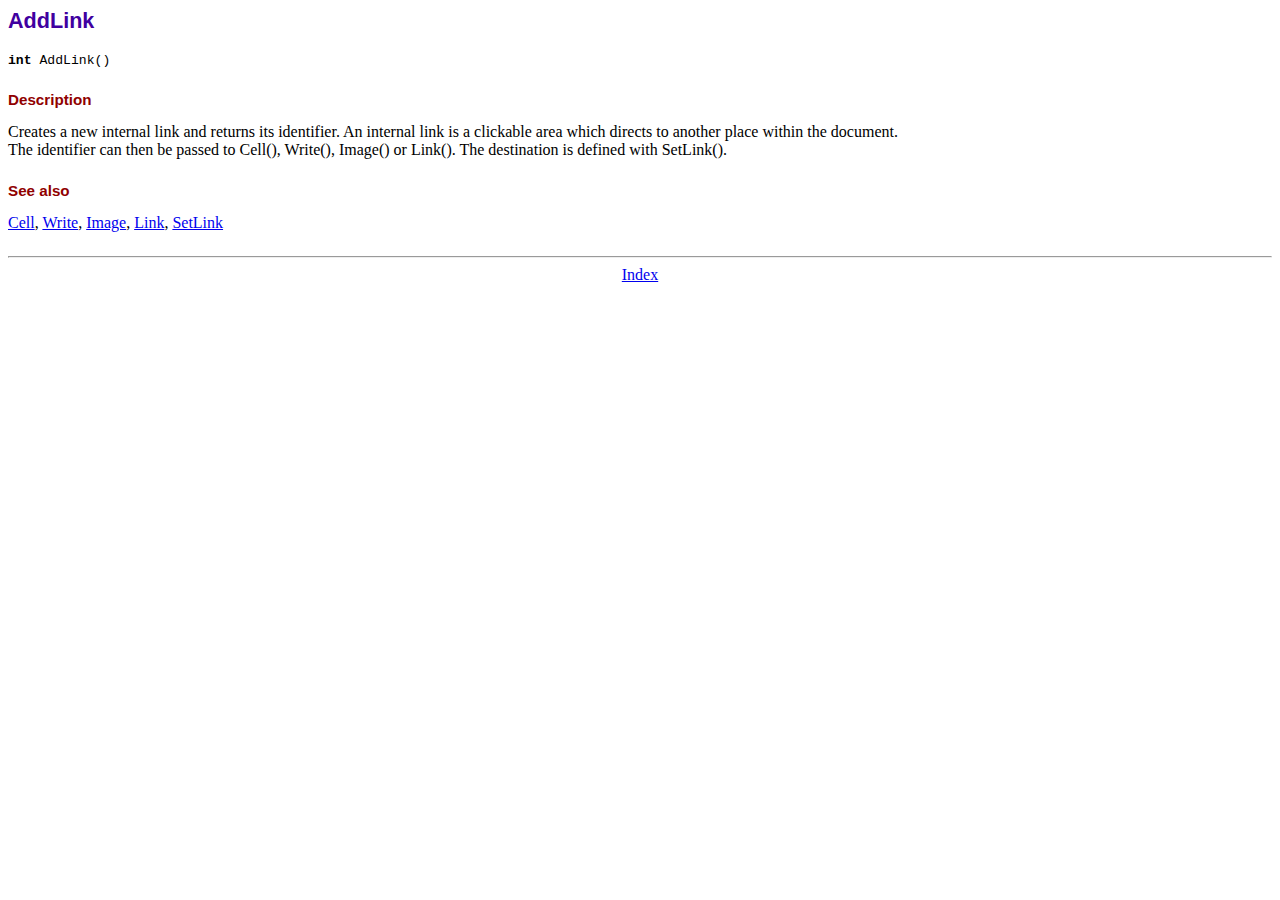
<file: admin/lib/fpdf/doc/addlink.htm>
<!DOCTYPE html PUBLIC "-//W3C//DTD HTML 4.01 Transitional//EN">
<html>
<head>
<meta http-equiv="Content-Type" content="text/html; charset=UTF-8">
<title>AddLink</title>
<link type="text/css" rel="stylesheet" href="../fpdf.css">
</head>
<body>
<h1>AddLink</h1>
<code><b>int</b> AddLink()</code>
<h2>Description</h2>
Creates a new internal link and returns its identifier. An internal link is a clickable area
which directs to another place within the document.
<br>
The identifier can then be passed to Cell(), Write(), Image() or Link(). The destination is
defined with SetLink().
<h2>See also</h2>
<a href="cell.htm">Cell</a>,
<a href="write.htm">Write</a>,
<a href="image.htm">Image</a>,
<a href="link.htm">Link</a>,
<a href="setlink.htm">SetLink</a>
<hr style="margin-top:1.5em">
<div style="text-align:center"><a href="index.htm">Index</a></div>
</body>
</html>
</file>
<file: globales.css>
:root {
	/* Colors */
	--color-primary: #e5989b;
	--color-secondary: #b5838d;
	--dark-variation: #6d6875;
	--color-variation: #ffb4a2;
	--soft-variation: #ffcdb2;
	--soft-white: bisque;
	--warm-black: #282623;
	--just-white: #FFF;
	--just-grey: #C7C7C7;
	--just-black: #000;
	--text-input-field: #F7F7F7;
	--hospital-green: #ACD9B2;

	/* Fonts sizes */
	--title-h1: 36px;
	--title-h2: 32px;
	--title-h3: 28px;
	--title-h4: 26px;
	--title-h5: 24px;
	--title-h6: 22px;
	--paragraphs: 16px;

	/* Fonts*/
	--fontMain: 'Kaushan Script', cursive;
	--fontSecondary: 'Poppins', sans-serif;
	--fontAlternative: 'Quicksand', sans-serif;
}

text {
	display: none;
}

* {
	margin: 0;
	padding: 0;
	box-sizing: border-box;
}

html {
	scroll-behavior: smooth;
	/* font-size: 6.25%; */
}

body {
	width: 100vw;
	height: auto;
	font-family: var(--fontSecondary);
}

/* @media (min-width: 375px) {
	:root {
		--title-h1: 40rem;
		--title-h2: 28rem;
		--title-h3: 26rem;
		--title-h4: 24rem;
		--title-h5: 22rem;
		--title-h6: 20rem;
		--paragraphs: 16rem;
		--lineS-p: 20rem;
		--lineS-h: 34rem;
	}
}

@media (min-width: 768px) {
	header>a {
		font-size: var(--title-h2);
	}

	header img {
		height: 15vh;
	}
}

@media (min-width: 1024px) {
	header {
		padding-left: 20px;
		justify-content: left;
	}
} */
</file>
<file: home/style.css>
body {
	display: flex;
	flex-direction: column;
	align-items: center;
}

.mobile-header {
	width: 100vw;
	height: auto;
	position: fixed;
	top: 0;
	left: 0;
	right: 0;
	z-index: 1;
	color: var(--just-white);
	background-color: var(--color-primary);
	border-bottom: 1px solid var(--color-secondary);
	box-shadow: 0 20px 20px 5px rgba(181, 131, 141, 0.4);
}

.mobile-header>nav {
	width: inherit;
	height: 215px;
	display: flex;
	flex-direction: column;
	padding: 12px 18px;
}

.mobile-header .navbar-left {
	width: inherit;
	display: flex;
	justify-content: space-between;
	flex-direction: row-reverse;
	align-items: center;
}

.mobile-header .navbar-left i {
	font-size: 35px;
	margin-top: 5px;
}

.mobile-header .navbar-left>.brand {
	width: max-content;
}

.mobile-header .navbar-left .redirect-home {
	display: flex;
	align-items: center;
	text-decoration: none;
	color: var(--just-white);
	gap: 10px;
}

.mobile-header .navbar-left .redirect-home .logoImage {
	height: 85px;
}

.mobile-header .navbar-left .redirect-home .logoName {
	font-family: var(--fontMain);
	font-size: var(--title-h4);
	font-weight: normal;
}

.mobile-header .listNavigation,
.mobile-header .navbar-right {
	display: none;
}

#btn-menu {
	display: none;
}

.mobile-menu {
	width: 100vw;
	height: 100vh;
	position: fixed;
	top: 0;
	left: 0;
	right: 0;
	z-index: 2;
	opacity: 0;
	visibility: hidden;
	transition: all 800ms linear;
	background-color: var(--just-white);
}

#btn-menu:checked~.mobile-menu {
	opacity: 1;
	visibility: visible;
}

#btn-menu:checked~.mobile-menu .menu__content {
	transform: translateX(0%);
}

.menu__content {
	width: inherit;
	height: inherit;
	display: flex;
	position: relative;
	flex-direction: column;
	justify-content: space-between;
	padding: 30px 24px 50px;
	transition: all 600ms linear;
	transform: translateX(100%);
}

.menu__content>label {
	position: absolute;
	top: 30px;
	right: 20px;
}

.menu__content>label>i {
	font-size: 35px;
	color: var(--color-primary);
}

.menu__content>.topSection>.listNavigation,
.menu__content>.bottomSection>.userAccount {
	list-style: none;
	border-bottom: 2px solid var(--color-primary);
}

.menu__content>.topSection h3 {
	font-family: var(--fontMain);
	font-size: var(--title-h2);
	margin-bottom: 40px;
}

.menu__content>section>ul>li {
	margin-bottom: 24px;
}

.menu__content>.topSection a,
.menu__content>.bottomSection a {
	margin-left: 30px;
	font-size: var(--paragraphs);
	font-weight: 600;
	text-decoration: none;
	color: var(--just-black);
}

.menu__content>.bottomSection>.userAccount .email {
	font-size: 14px;
	font-weight: 200;
}

.menu__content>.bottomSection>.userAccount .signOut {
	color: var(--color-primary);
}






.footer-container {
	width: 100vw;
	height: auto;
	display: flex;
	flex-direction: column;
	justify-content: center;
	align-items: center;
	color: white;
	font-size: 16px;
	padding-bottom: 50px;
	background-color: var(--color-primary);
}

.footer-container>.linkToTop {
	width: 100%;
	text-align: center;
	padding: 15px 0;
	text-decoration: none;
	font-size: var(--paragraphs);
	color: var(--warm-black);
	background-color: var(--just-white);
	border: 1px solid rgba(109, 104, 117, .8);
}

.footer-container>.linkToTop>i {
	font-size: 20px;
}

.footer-container>.creatorName {
	width: 85%;
	text-align: center;
	padding: 25px 15px;
	font-weight: 600;
	border-bottom: 2px solid var(--text-input-field);
}

.footer-container>.payment-methods,
.footer-container>.socialMedia {
	width: 90%;
	padding: 20px 0 30px;
	display: flex;
	justify-content: center;
	align-items: center;
	gap: 30px;
}

.footer-container>.payment-methods>i,
.footer-container>.socialMedia>i {
	font-size: 34px;
}

.footer-container>.socialMedia {
	display: none;
}

.footer-container>.bottom-info {
	width: 100%;
	display: flex;
	align-items: center;
}

.footer-container>.bottom-info>.logoRound,
.footer-container>.bottom-info>.specialThanks {
	width: 50%;
	display: flex;
	flex-direction: column;
	align-items: center;
	padding: 10px;
	gap: 5px;
}

.footer-container>.bottom-info>.logoRound>img {
	width: 130px;
}

.bottom-info>.logoRound>.copyrightYear {
	display: flex;
	justify-content: center;
	align-items: center;
	font-size: 10px;
	gap: 7px;
}

.specialThanks>.admin,
.specialThanks>.copyrightDetail {
	font-size: 15px;
	font-weight: 400;
}

.specialThanks>.admin>a {
	font-size: 13px;
	font-weight: 200;
	letter-spacing: 1px;
	color: var(--just-white);
}

.specialThanks>.admin {
	margin-bottom: 15px;
}
</file>
<file: login/style.css>
:root {
	/* Colors */
		--color-primary: #b5838d;
		--color-secondary: #e5989b;
		--dark-variation: #6d6875;
		--color-variation: #ffb4a2;
		--soft-variation: #ffcdb2;
		--just-white: #FFF;
		--soft-white: bisque;
		--just-grey: #C7C7C7;
		--warm-black: #282623;
		--just-black: #000;
		--text-input-field: #F7F7F7;
		--hospital-green: #ACD9B2;

		/* Fonts */
		--title-h1: 36rem;
		--title-h2: 32rem;
		--title-h3: 28rem;
		--title-h4: 26rem;
		--title-h5: 24rem;
		--title-h6: 22rem;
		--paragraphs: 16rem;

		--sm: 14px;
		--md: 16px;
		--lg: 18px;
}

* {
	box-sizing: border-box;
	margin: 0;
	padding: 0;
}

html {
	scroll-behavior: smooth;
	font-size: 6.25%;
}

body {
	font-family: 'Quicksand', sans-serif;
}

.message {
	position: absolute;
	top: 0;
	width: 100%;
	height: 100px;
	display: flex;
	align-items: center;
	justify-content: center;
	padding: 0 20px;
	border-bottom: 1px solid var(--color-variation);
	box-shadow: 1px -10px 30px 0 var(--color-variation);
	font-size: 20px;
	color: var(--color-variation);
}

.form-container {
	width: 100vw;
	height: 100vh;
	display: flex;
	flex-direction: column;
	justify-content: center;
	align-items: center;
	padding: 0 30px;
}

.logo-container {
	display: flex;
	justify-content: center;
	align-items: center;
}
.logo-container > .logo {
	height: 100px;
}
.logo-container > .logoName {
	font-size: var(--title-h3);
	margin-left: 12px;
	font-family: "Kaushan Script", cursive;
}

.title {
	font-size: var(--title-h3);
	margin: 40px 0 50px;
	text-align: center;
}

.form {
	width: 100%;
	display: flex;
	flex-direction: column;
}

.label {
	font-size: 20rem;
	font-weight: bold;
	margin-bottom: 4px;
}

.input {
	background-color: var(--text-input-field);
	border: none;
	border-radius: 8px;
	height: 50px;
	font-size: var(--paragraphs);
	padding: 6px;
	margin-bottom: 12px;
}

.input-email {
	margin-bottom: 22px;
}

.primary-button {
	background-color: var(--color-primary);
	border-radius: 8px;
	border: none;
	color: var(--just-white);
	width: 100%;
	font-size: 18rem;
	font-weight: bold;
	height: 50px;
}

.form a {
	color: var(--color-primary);
	font-size: 14rem;
	text-align: center;
	text-decoration: none;
	margin-bottom: 52px;
}

.login-button {
	margin-top: 14px;
	margin-bottom: 30px;
}

.secondary-button {
	width: calc(100% - 60px);
	height: 50px;
	position: absolute;
	bottom: 0;
	display: flex;
	justify-content: center;
	align-items: center;
	text-decoration: none;
	background-color: var(--just-white);
	border: 1px solid var(--color-primary);
	border-radius: 8px;
	color: var(--color-primary);
	font-size: var(--paragraphs);
	font-weight: bold;
	margin-bottom: 30px;
}

.footer-container {
	display: none;
}
</file>
<file: login/styleL.css>
.form {
	width: 70%;
}

.secondary-button {
	width: calc(70% - 42px);
}

@media (min-width: 1024px) {
	.logo-container {
		position: absolute;
		top: 0;
		margin-top: 40px;
	}

	.form {
		max-width: 500px;
	}

	.form {
		background-color: rgba(255, 205, 178, 0.3);
		padding: 50px 100px;
		border-radius: 20px;
		border: 4px solid #FFCDAA;
		box-shadow: 0px 0px 20px 0px #FFCDAA;
	}

	.label {
		margin-bottom: 10px;
	}

	.input {
		background-color: #fff;
		padding-left: 15px;
		transition: all 0.3s;
	}
	.input-email:hover, .input-password:hover {
		background-color: #f5f5f5;
		box-shadow: 0px 0px 10px 0px #FFCDAA;
	}

	.primary-button {
		cursor: pointer;
		transition: all 0.3s;
	}
	.primary-button:hover {
		background-color: #FFCDAA;
		box-shadow: 0px 0px 20px 0px #FFCDAA;
	}

	.secondary-button.signup-button {
		width: 100%;
		position: initial;
		margin-bottom: 40px;
		border: 2px solid transparent;
		transition: all 0.3s;
	}
	.secondary-button:hover {
		background-color: #FFCDAA;
		box-shadow: 0px 0px 20px 0px #FFCDAA;
		color: #fff;
		/* box-shadow: 0px 0px 30px 0px #FFCDAA; */
		/* border: 2px solid #FFCDAA; */
		/* font-size: 16px; */
	}

	.footer-container {
		width: 100%;
		display: initial;
		position: absolute;
		bottom: 0;
		padding: 0 40px 40px;
	}

	.infoList {
		display: flex;
		justify-content: space-between;
		align-items: center;
		list-style: none;
	}
	.infoList > li {
		padding: 10px 20px;
		transition: all 0.7s;
		border-bottom: 3px solid transparent;
	}
	.infoList > li > .profileLink {
		display: flex;
		align-items: center;
		text-decoration: none;
		font-size: 16px;
		color: #ffb4a2;
		font-weight: bolder;
	}
	.infoList > li > .profileLink > svg {
		height: 25px;
		padding-right: 15px;
		fill: #ffb4a2;
	}
	.infoList > li:hover {
		color: #ffcdab;
		border-bottom: 3px solid #ffcdab;
		transition: ease-out 0.4s;
	}
}

@media (min-width: 1440px) {
	.form {
		max-width: 600px;
	}
}
</file>
<file: signup/style.css>
:root {
	/* Colors */
		--color-primary: #b5838d;
		--color-secondary: #e5989b;
		--dark-variation: #6d6875;
		--color-variation: #ffb4a2;
		--soft-variation: #ffcdb2;
		--just-white: #FFF;
		--soft-white: bisque;
		--just-grey: #C7C7C7;
		--warm-black: #282623;
		--just-black: #000;
		--text-input-field: #F7F7F7;
		--hospital-green: #ACD9B2;

		/* Fonts */
		--title-h1: 36rem;
		--title-h2: 32rem;
		--title-h3: 28rem;
		--title-h4: 26rem;
		--title-h5: 24rem;
		--title-h6: 22rem;
		--paragraphs: 16rem;

		--sm: 14px;
		--md: 16px;
		--lg: 18px;
}

* {
	box-sizing: border-box;
	margin: 0;
	padding: 0;
}

html {
	scroll-behavior: smooth;
	font-size: 6.25%;
}

body {
	font-family: 'Quicksand', sans-serif;
	width: 100vw;
	height: 100vh;
}

.message {
	position: absolute;
	top: 0;
	width: 100%;
	height: 100px;
	display: flex;
	align-items: center;
	justify-content: center;
	padding: 0 20px;
	border-bottom: 1px solid var(--color-variation);
	box-shadow: 1px -10px 30px 0 var(--color-variation);
	font-size: 20px;
	color: var(--color-variation);
}

.form-container {
	display: flex;
	height: inherit;
	width: 100%;
	flex-direction: column;
	justify-content: center;
	align-items: center;
	padding: 0 30px;
}

.logo-container {
	display: flex;
	justify-content: center;
	align-items: center;
}

.logo-container>.logo {
	height: 100px;
}

.logo-container>.logoName {
	font-family: "Kaushan Script", cursive;
	font-size: var(--title-h3);
	margin-left: 12px;
}

.title {
	font-size: var(--title-h3);
	margin: 40px 0 50px;
	text-align: center;
}

.form {
	width: 100%;
	display: flex;
	flex-direction: column;
}

.split80, .split-half {
	display: flex;
	width: 100%;
}
.split80 > div, .split-half > div {
	display: flex;
	flex-direction: column;
}
.split80 > div:first-child {
	width: calc(80% - 20px);
	margin-right: 20px;
}
.split80>div:last-child {
	width: 20%;
}
.split-half > div {
	width: calc(50% - 10px);
	/* margin-right: 20px; */
}
.split-half > div:last-child {
	margin-left: 20px;
}

.label {
	font-size: 18rem;
	font-weight: bold;
	margin-bottom: 4px;
}

.input {
	background-color: var(--text-input-field);
	border: none;
	border-radius: 8px;
	height: 50px;
	font-size: var(--paragraphs);
	padding: 6px;
	margin-bottom: 22px;
}

.primary-button {
	background-color: var(--color-primary);
	border-radius: 8px;
	border: none;
	color: var(--just-white);
	width: 100%;
	font-size: 18rem;
	font-weight: bold;
	height: 50px;
}

.signup-button {
	margin-top: 14px;
	margin-bottom: 30px;
}

.member {
	font-size: 14rem;
	text-align: center;
}

.member span {
	color: var(--dark-variation);
}

.member a {
	color: var(--color-primary);
	text-decoration: none;
}

.footer-container {
	display: none;
}
</file>
<file: signup/styleL.css>
.form-container {
	width: 50vw;
	margin: 0 auto;
	padding: 0;
	/* border: 0 solid #f1f1f1; */
}

@media (min-width: 1024px) {
	.logo-container {
		display: none;
	}

	.form {
		background-color: rgba(255, 205, 178, 0.3);
		padding: 50px 100px;
		border-radius: 20px;
		border: 4px solid #FFCDAA;
		box-shadow: 0px 0px 20px 0px #FFCDAA;
	}

	.label {
		margin-bottom: 10px;
	}

	.input {
		background-color: #fff;
		padding-left: 15px;
		transition: all 0.3s;
	}

	.input-name:hover,
	.input-age:hover,
	.input-lastname:hover,
	.input-email:hover,
	.input-password:hover {
		background-color: #f5f5f5;
		box-shadow: 0px 0px 10px 0px #FFCDAA;
	}

	.primary-button {
		cursor: pointer;
		transition: all 0.3s;
	}

	.primary-button:hover {
		background-color: #FFCDAA;
		box-shadow: 0px 0px 20px 0px #FFCDAA;
	}

	.footer-container {
		width: 100%;
		display: initial;
		position: absolute;
		bottom: 0;
		padding: 0 40px 40px;
	}

	.infoList {
		display: flex;
		justify-content: space-between;
		align-items: center;
		list-style: none;
	}

	.infoList>li {
		padding: 10px 20px;
		transition: all 0.7s;
		border-bottom: 3px solid transparent;
	}

	.infoList>li>.profileLink {
		display: flex;
		align-items: center;
		text-decoration: none;
		font-size: 16px;
		color: #ffb4a2;
		font-weight: bolder;
	}

	.infoList>li>.profileLink>svg {
		height: 25px;
		padding-right: 15px;
		fill: #ffb4a2;
	}

	.infoList>li:hover {
		color: #ffcdab;
		border-bottom: 3px solid #ffcdab;
		transition: ease-out 0.4s;
	}
}

@media (min-width: 1440px) {
	.form {
		max-width: 650px;
	}
}
</file>
<file: admin/lib/fpdf/fpdf.css>
body {font-family:"Times New Roman",serif}
h1 {font:bold 135% Arial,sans-serif; color:#4000A0; margin-bottom:0.9em}
h2 {font:bold 95% Arial,sans-serif; color:#900000; margin-top:1.5em; margin-bottom:1em}
dl.param dt {text-decoration:underline}
dl.param dd {margin-top:1em; margin-bottom:1em}
dl.param ul {margin-top:1em; margin-bottom:1em}
tt, code, kbd {font-family:"Courier New",Courier,monospace; font-size:82%}
div.source {margin-top:1.4em; margin-bottom:1.3em}
div.source pre {display:table; border:1px solid #24246A; width:100%; margin:0em; font-family:inherit; font-size:100%}
div.source code {display:block; border:1px solid #C5C5EC; background-color:#F0F5FF; padding:6px; color:#000000}
div.doc-source {margin-top:1.4em; margin-bottom:1.3em}
div.doc-source pre {display:table; width:100%; margin:0em; font-family:inherit; font-size:100%}
div.doc-source code {display:block; background-color:#E0E0E0; padding:4px}
.kw {color:#000080; font-weight:bold}
.str {color:#CC0000}
.cmt {color:#008000}
p.demo {text-align:center; margin-top:-0.9em}
a.demo {text-decoration:none; font-weight:bold; color:#0000CC}
a.demo:link {text-decoration:none; font-weight:bold; color:#0000CC}
a.demo:hover {text-decoration:none; font-weight:bold; color:#0000FF}
a.demo:active {text-decoration:none; font-weight:bold; color:#0000FF}
</file>
<file: test.css>
:root {
	/* Colors */
	--color-primary: #b5838d;
	--color-secondary: #e5989b;
	--dark-variation: #6d6875;
	--color-variation: #ffb4a2;
	--soft-variation: #ffcdb2;
	--just-white: #FFF;
	--soft-white: bisque;
	--just-grey: #C7C7C7;
	--warm-black: #282623;
	--just-black: #000;
	/* Fonts */
	--title-h1: 50rem;
	--title-h2: 42rem;
	--title-h3: 38rem;
	--title-h4: 34rem;
	--title-h5: 30rem;
	--title-h6: 26rem;
	--paragraphs: 24rem;
}

* {
	box-sizing: border-box;
	margin: 0;
	padding: 0;
}

html {
	font-family: "Kaushan Script", cursive;
	scroll-behavior: smooth;
	font-size: 6.25%;
}

html::-webkit-scrollbar {
	width: 10px;
	border-radius: 20px;
	background-color: var(--color-variation);
}

html::-webkit-scrollbar-thumb {
	border-radius: 20px;
	background-color: var(--dark-variation);
}

body {
	width: 100vw;
	overflow-x: hidden;
	background-color: var(--color-primary);
}

/* Cabecera */
header {
	width: 100vw;
	height: 100px;
	position: fixed;
	top: 0;
	left: 0;
	z-index: 1;
	display: flex;
	justify-content: space-between;
	/* background-color: var(--color-secondary); */
	/* background-color: var(--just-black); */
	color: var(--just-white);
	padding: 0 30px;
	transition: 0.5s;
	transition-delay: 1ms;
}

header.off {
	transform: translateY(-300px);
}

header.solid {
	background-color: var(--just-black);
}

.btn-menu,
.container__nav {
	display: flex;
	align-items: center;
	justify-content: center;
	height: inherit;
}

.btn-menu>label {
	cursor: pointer;
	font-size: 30px;
}

.btn-menu>a {
	height: inherit;
	display: flex;
	justify-content: center;
	align-items: center;
	text-decoration: none;
	color: var(--just-white);
}

.btn-menu img {
	height: 60%;
	margin-left: 40px;
}

.btn-menu h1 {
	margin-left: 10px;
	font-weight: 600;
	font-size: var(--title-h4);
}

.container__nav ul {
	display: flex;
	list-style: none;
}

.nav--menu>li>a {
	border-bottom: 3px solid transparent;
	padding: 0 20px 5px;
	margin-right: 15px;
	transition: all 0.3s ease-in;
	text-decoration: none;
	font-weight: 500;
	font-size: 20rem;
	color: var(--just-white);
}

.nav--menu a:hover {
	border-bottom: 3px solid var(--color-variation);
	padding-bottom: 5px;
}

/* Menú lateral */
#btn-menu {
	display: none;
}

.menu-lateral {
	width: 100vw;
	height: 100vh;
	position: fixed;
	top: 0;
	left: 0;
	z-index: 2;
	transition: all 800ms ease;
	background-color: rgba(0, 0, 0, 0.9);
	visibility: hidden;
	opacity: 0;
}

#btn-menu:checked~.menu-lateral {
	opacity: 1;
	visibility: visible;
}

.menu__content {
	/* position: relative; */
	max-width: 400px;
	height: 100vh;
	background-color: #1C1C1C;
	transition: all 500ms ease;
	transform: translateX(-100%);
}

#btn-menu:checked~.menu-lateral .menu__content {
	transform: translateX(0%);
}

.menu__content label {
	position: absolute;
	right: 5px;
	top: 8px;
	cursor: pointer;
	font-size: 26rem;
}

.menu__content nav {
	transform: translateY(25%);
}

.menu__content nav ul {
	list-style: none;
}

.menu__content nav a {
	display: block;
	padding: 20px;
	border-left: 3px solid transparent;
	transition: all 400ms ease;
	text-decoration: none;
	font-size: var(--title-h4);
	color: var(--just-grey);
}

.menu__content nav a:hover {
	border-left: 3px solid var(--just-grey);
	background-color: var(--warm-black);
}

.contenedor {
	width: 100%;
	/* margin: 0 auto 0 0; */
}

/* Baner */
#baner {
	position: relative;
	height: 100vh;
	width: 100vw;
	overflow: hidden;
}

#baner>img {
	width: 100%;
}

#baner>.contenedor {
	position: absolute;
	top: 58%;
	left: 1%;
	/* transform: translateX(-50%) translateY(-50%); */
	color: var(--just-white);
}

#baner h2 {
	font-size: 80rem;
}

#baner p {
	margin-top: 50px;
	font-size: var(--title-h6);
	max-width: 25%;
}

/* secciones blanco */
.blanco.contenedor,
.negro.contenedor {
	display: flex;
	justify-content: center;
	align-items: center;
	height: 70vh;
}

.blanco h2,
.negro h2 {
	font-size: var(--title-h1);
}

.blanco p,
.negro p {
	margin-top: 40px;
	font-size: var(--paragraphs);
	text-align: justify;
}

.info {
	width: 60%;
	padding: 0 40px;
}

.info>p {
	font-family: "Poppins", sans-serif;
}


/* Slider */
.frame-slider {
	width: 30%;
	height: 60%;
	overflow: hidden;
	border: 6px solid var(--just-grey);
	margin: 0 auto;
	border-radius: 20px;
	box-shadow: 10px 10px 100px 1px rgba(0, 0, 0, 0.9);
}

.frame-slider ul {
	display: flex;
	padding: 0;
	width: 300%;
	height: 100%;
	animation: slide 10s infinite alternate;
}

.frame-slider li {
	width: 100%;
	list-style: none;
}

.frame-slider img {
	height: 100%;
	width: 100%;
}

/*Definen los fotogramas de la secuencia de animacion
se estable un inicio y un fin para cada animacion estos se miden en % y van de 0
a 100*/
@keyframes slide {

	/* imagen1 */
	0% {
		margin-left: 0%;
	}

	/*inicio*/
	30% {
		margin-left: 0%;
	}

	/*fin*/
	/* imagen2 */
	35% {
		margin-left: -100%;
	}

	65% {
		margin-left: -100%;
	}

	/* imagen3 */
	70% {
		margin-left: -200%;
	}

	100% {
		margin-left: -200%;
	}
}

.negro {
	background: var(--just-black);
	color: var(--just-white);
}

.blanco.contenedor.resena {
	display: flex;
	justify-content: space-around;
	align-items: center;
}

.reviews {
	width: 20%;
	display: flex;
	flex-direction: column;
	align-items: center;
	background-color: var(--dark-variation);
	padding: 80px 100px;
	border-radius: 40px;
}

.reviews>img {
	width: 60%;
	border-radius: 1000px;
}

.reviews .name {
	font-size: var(--title-h3);
	color: var(--just-white);
}

.reviews .review {
	font-family: "Poppins", sans-serif;
	color: var(--just-grey);
}

footer {
	width: 100vw;
	height: 10vh;
	background-color: var(--just-black);
}

footer>nav>ul {
	display: flex;
	justify-content: space-around;
	align-items: center;
	width: 100%;
	height: 10vh;
}

footer ul svg {
	width: 50px;
}

footer ul li>a {
	display: flex;
	justify-content: center;
	align-items: center;
	border-bottom: 3px solid transparent;
	padding: 0 20px 5px;
	margin-right: 15px;
	transition: all 0.3s ease-in;
	text-decoration: none;
	font-weight: 500;
	font-size: 20rem;
	color: var(--just-white);
}

footer ul li>a:hover {
	border-bottom: 3px solid var(--color-variation);
	padding-bottom: 5px;
}
</file>
<file: email/style.css>
:root {
	/* Colors */
	--color-primary: #b5838d;
	--color-secondary: #e5989b;
	--dark-variation: #6d6875;
	--color-variation: #ffb4a2;
	--soft-variation: #ffcdb2;
	--just-white: #FFF;
	--soft-white: bisque;
	--just-grey: #C7C7C7;
	--warm-black: #282623;
	--just-black: #000;
	--text-input-field: #F7F7F7;
	--hospital-green: #ACD9B2;

	/* Fonts */
	--title-h1: 36rem;
	--title-h2: 32rem;
	--title-h3: 28rem;
	--title-h4: 26rem;
	--title-h5: 24rem;
	--title-h6: 22rem;
	--paragraphs: 16rem;

	--sm: 14px;
	--md: 16px;
	--lg: 18px;
}

* {
	box-sizing: border-box;
	margin: 0;
	padding: 0;
}

html {
	scroll-behavior: smooth;
	font-size: 6.25%;
}

body {
	font-family: 'Quicksand', sans-serif;
}

.form-container {
	width: 100vw;
	height: 100vh;
	padding: 0 40px;
	display: flex;
	flex-direction: column;
	justify-content: center;
	align-items: center;
}

.logo-container {
	display: flex;
	align-items: center;
	justify-content: center;
	margin-bottom: 48px;
	gap: 4px;
}
.logo {
	height: 80px;
}
.logoName {
	font-family: "Kaushan Script", cursive;
	font-size: var(--title-h3);
}

.title {
	font-size: var(--title-h4);
	margin-bottom: 16px;
	text-align: center;
}

.subtitle {
	color: var(--warm-black);
	font-size: var(--paragraphs);
	font-weight: 300;
	margin-top: 0;
	margin-bottom: 32px;
	text-align: center;
}

.email-image {
	width: 132px;
	height: 132px;
	border-radius: 50%;
	background-color: var(--text-input-field);
	display: flex;
	justify-content: center;
	align-items: center;
	margin-bottom: 24px;
}

.email-image > i {
	font-size: 80px;
	color: var(--color-primary);
}

.resend {
	font-size: 14rem;
}

.resend span {
	color: var(--just-grey);
}

.resend a {
	color: var(--color-primary);
	text-decoration: none;
}

.primary-button {
	width: 100%;
	height: 50px;
	display: flex;
	justify-content: center;
	align-items: center;
	text-decoration: none;
	background-color: var(--color-primary);
	border-radius: 8px;
	border: none;
	color: var(--just-white);
	font-size: var(--paragraphs);
	font-weight: bold;
	margin-bottom: 12px;
}

.login-button {
	margin-top: 14px;
	margin-bottom: 30px;
}
</file>
<file: email/styleL.css>
.form-container {
	width: 70vw;
	margin: 0 auto;
}

.logo-container {
	display: none;
}

@media (min-width: 768px) {
	.form-container {
		width: 60vw;
	}
}

@media (min-width: 1024px) {
	.form-container {
		width: 50vw;
	}

	.primary-button:hover{
		background-color: #FFCDAA;
		box-shadow: 0px 0px 20px 0px #FFCDAA;
	}

	.resend a:hover {
		color: #FFCDAA;
	}
}

@media (min-width: 1440px) {
	.form-container {
		max-width: 30vw;
	}

}
</file>
